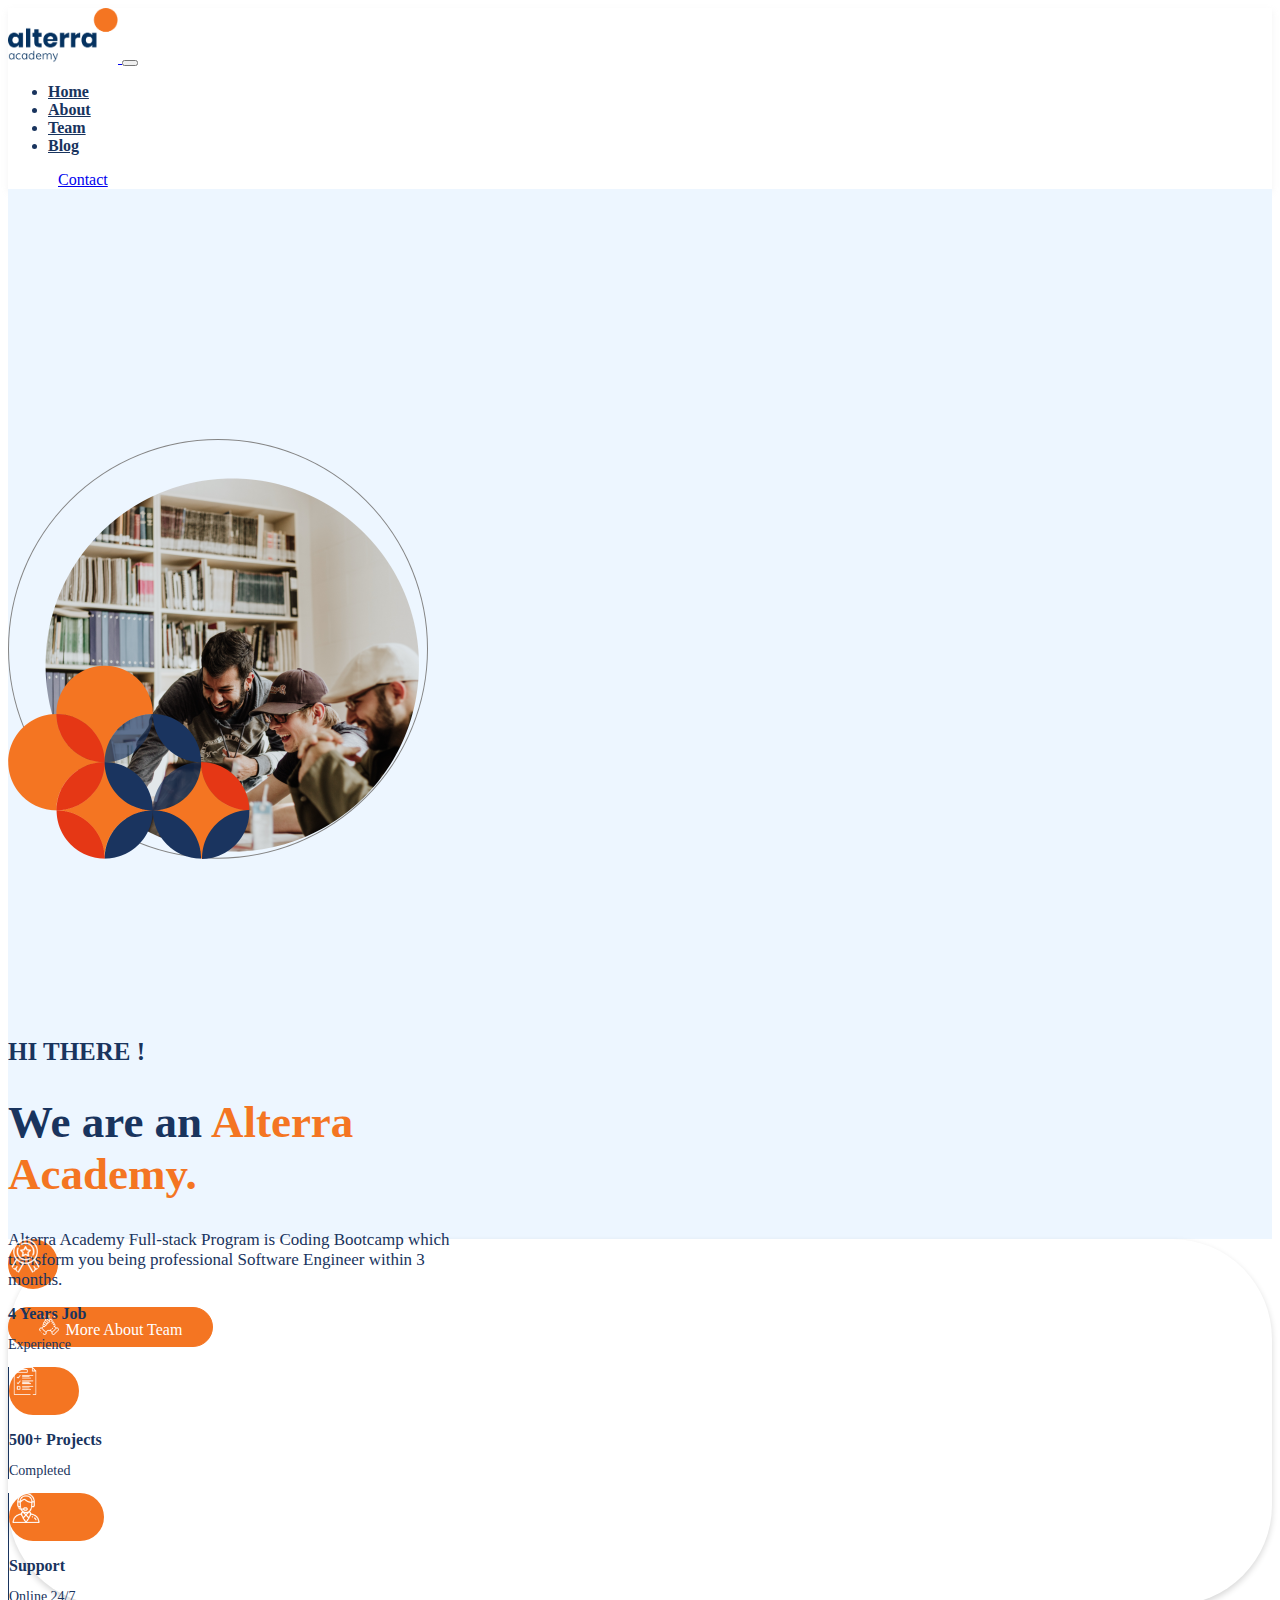
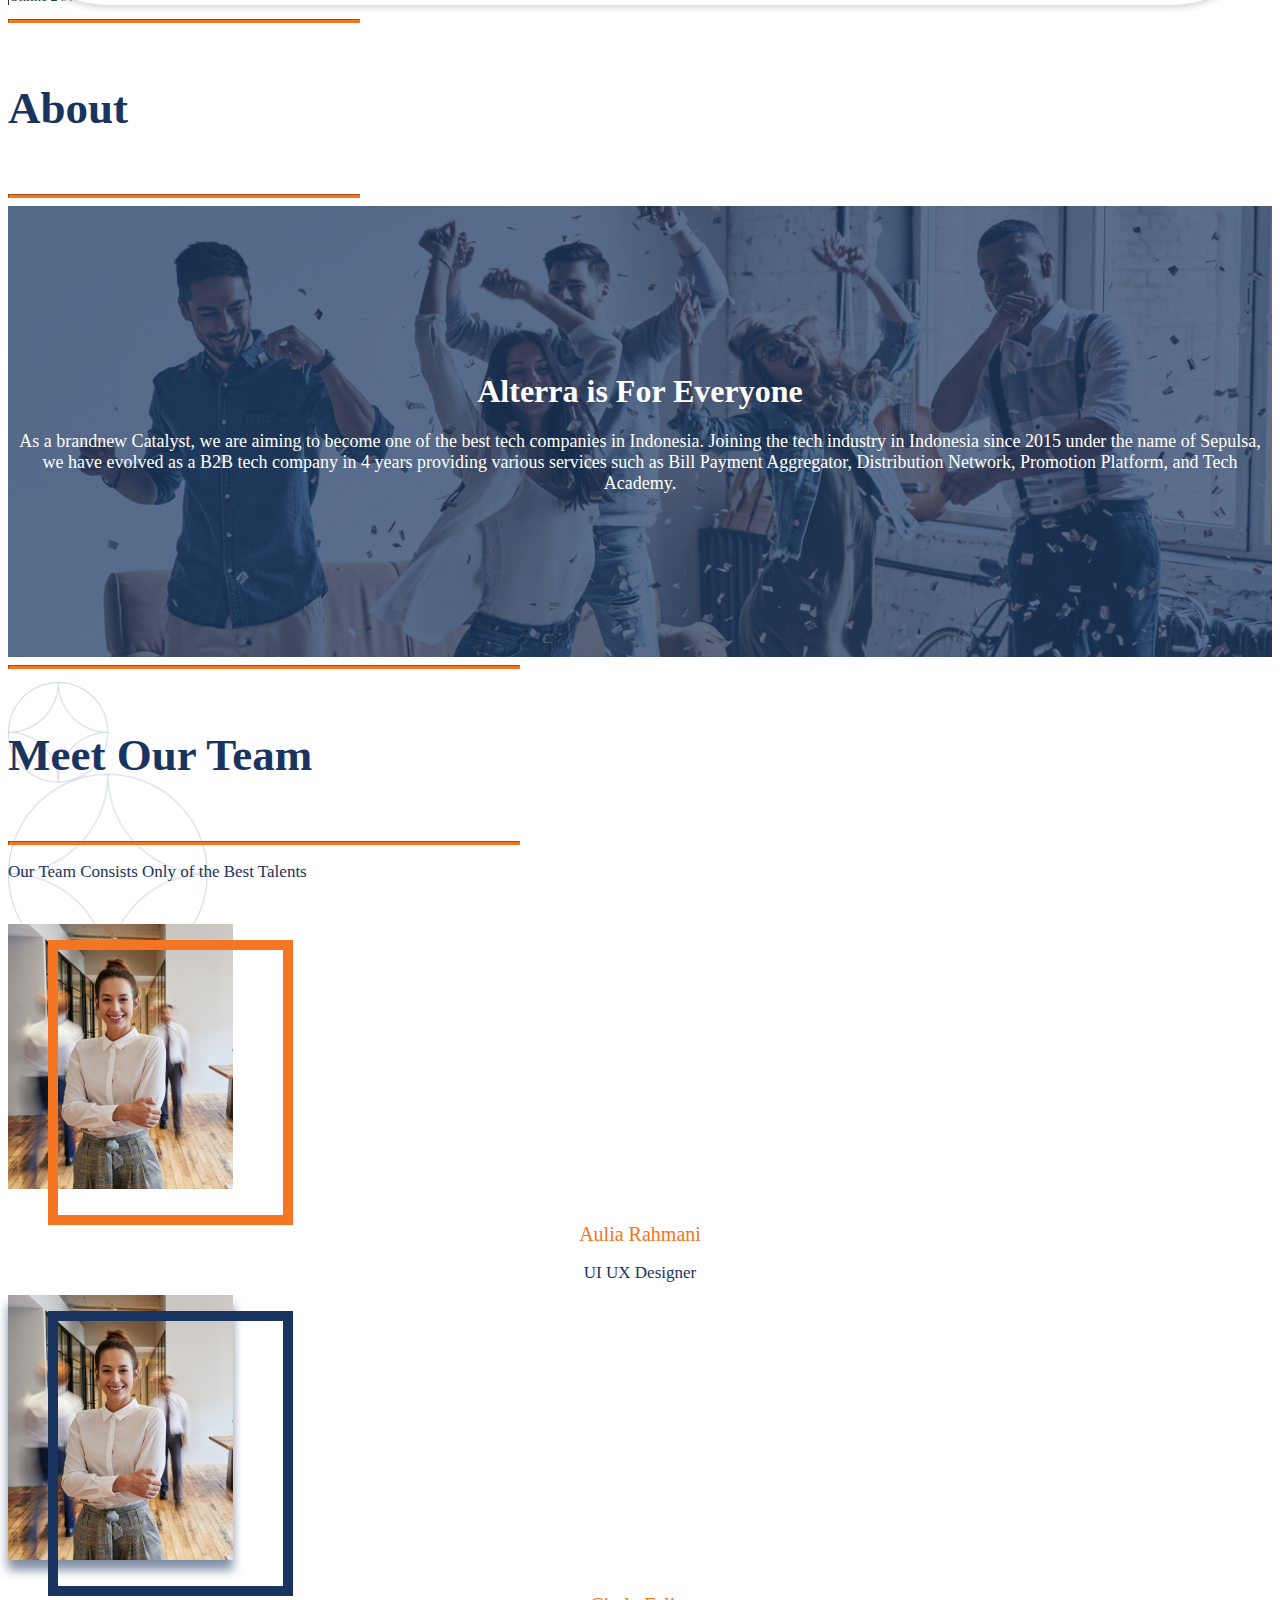
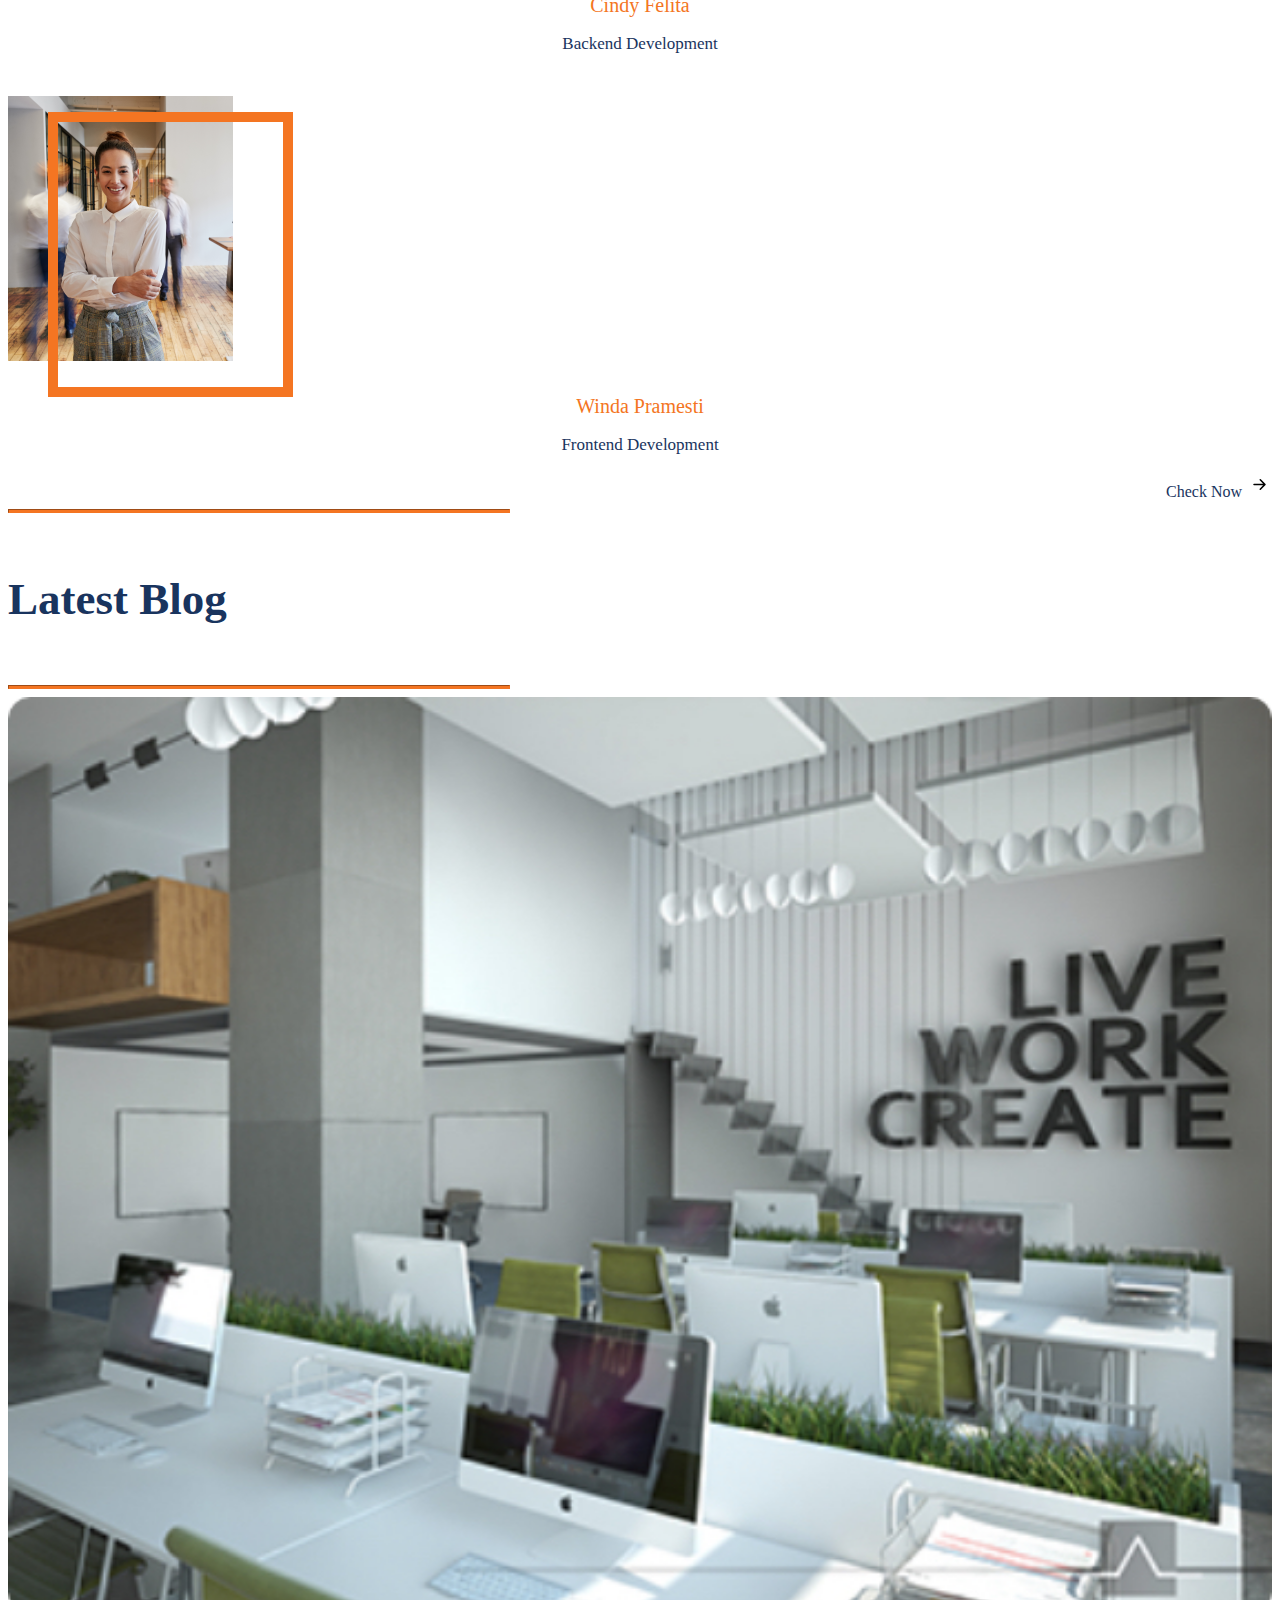
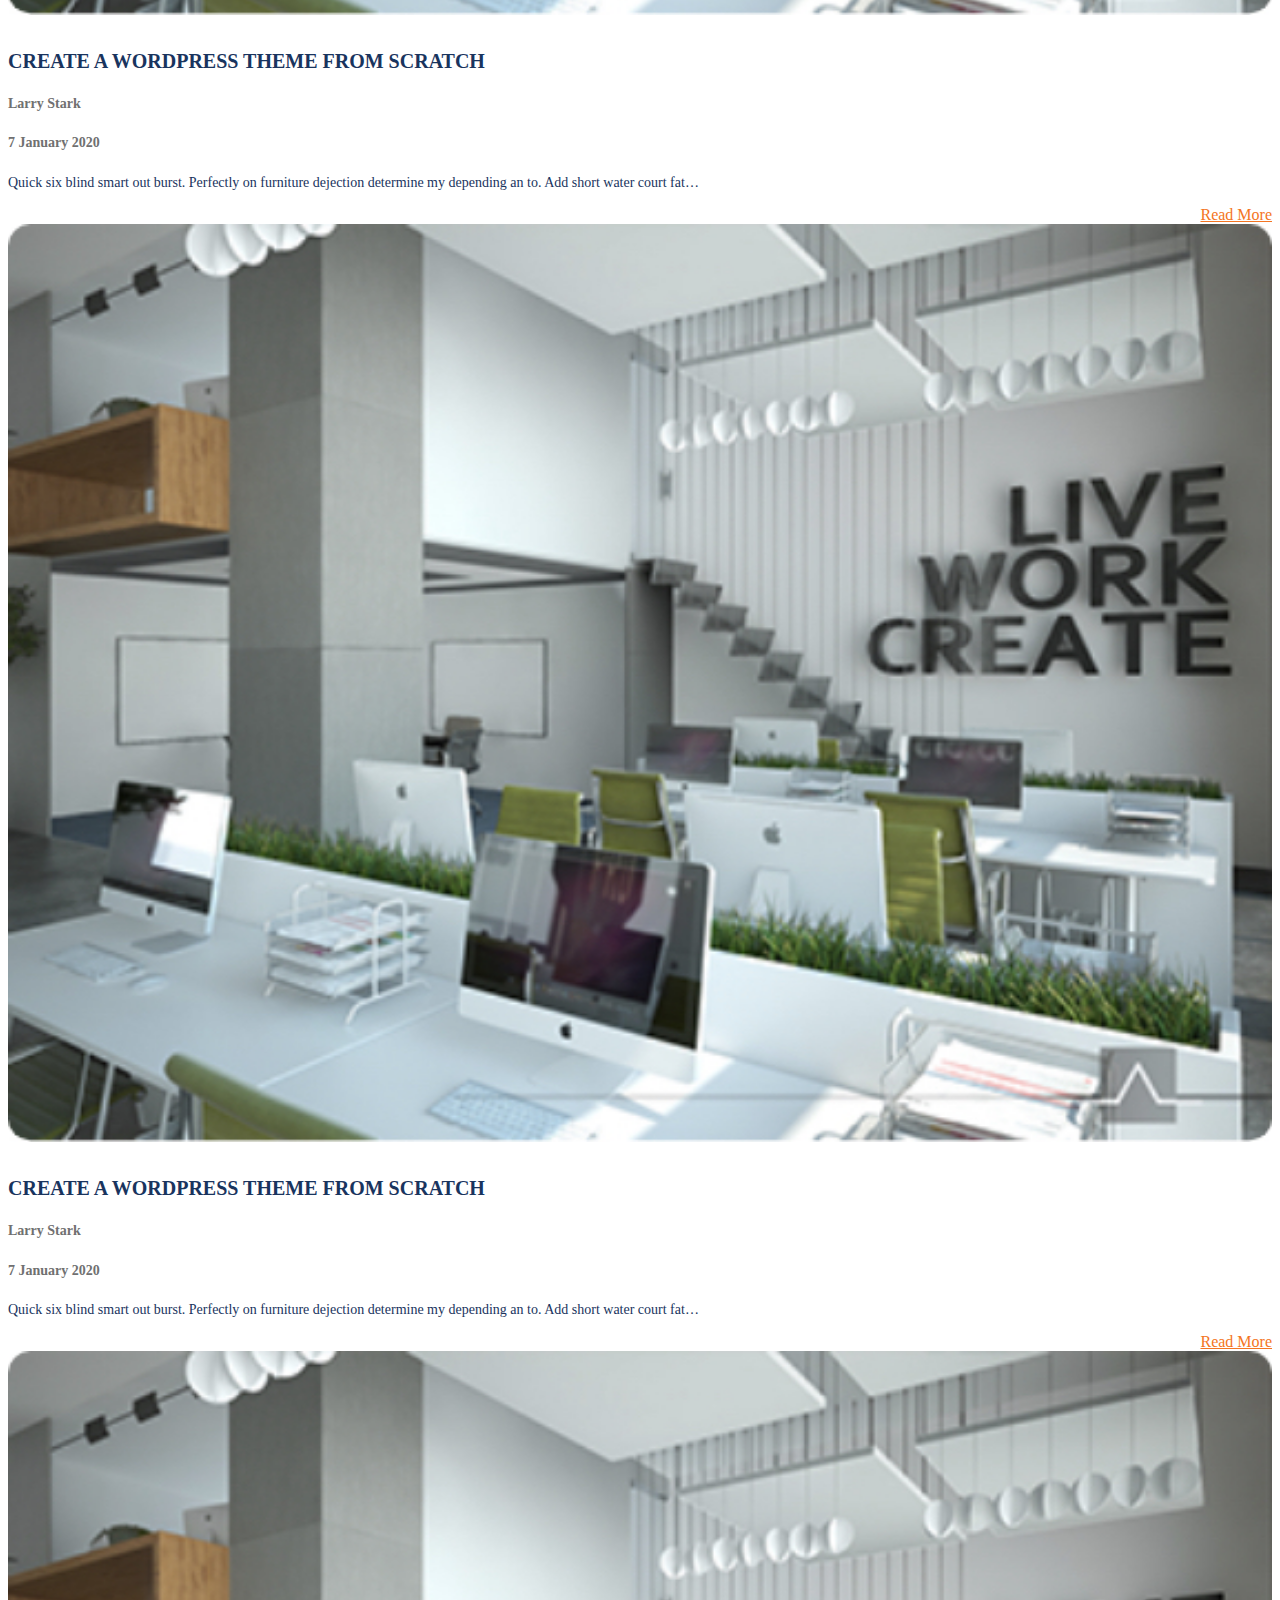
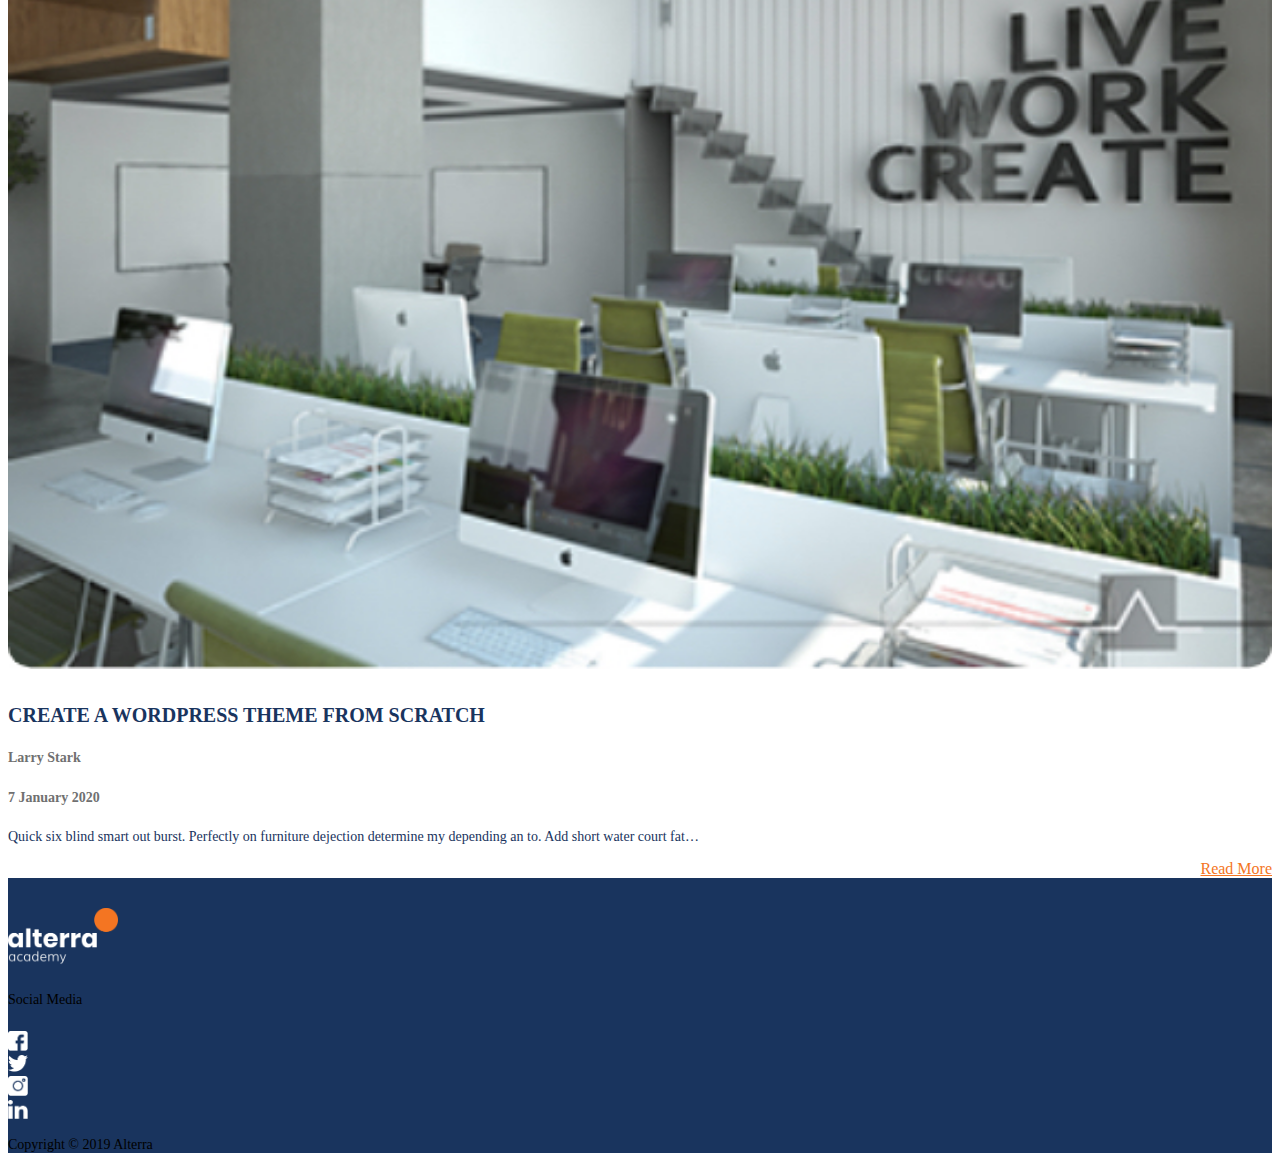
<file: index.html>
<!DOCTYPE html>
<html lang="en">
<head>
    <meta charset="UTF-8">
    <meta http-equiv="X-UA-Compatible" content="IE=edge">
    <meta name="viewport" content="width=device-width, initial-scale=1.0">
    <link href="https://cdn.jsdelivr.net/npm/bootstrap@5.2.0/dist/css/bootstrap.min.css" rel="stylesheet" integrity="sha384-gH2yIJqKdNHPEq0n4Mqa/HGKIhSkIHeL5AyhkYV8i59U5AR6csBvApHHNl/vI1Bx" crossorigin="anonymous">
    </script>
    <link rel="stylesheet" href="style.css"/>
    <title>Home</title>
</head>
<body>
<script>
    alert("Selamat datang di Alterra.id !");
</script>
    <!-- Navbar -->
    <div>
        <nav class="navbar navbar-expand-lg bg-white fixed-top">
            <div class="container">
                <a class="navbar-brand" href="#">
                    <img src="ASSETS FINAL PROJECT HTML-CSS/logo-ALTA@2x.png" width="110"/>
                </a>
                <button class="navbar-toggler" type="button" data-bs-toggle="collapse" data-bs-target="#navbarText" aria-controls="navbarText" aria-expanded="false" aria-label="Toggle navigation">
                    <span class="navbar-toggler-icon"></span>
                </button>
                <div class="collapse navbar-collapse text-left" id="navbarText">
                    <ul class="navbar-nav ms-auto mb-2 mb-lg-0">
                        <li class="nav-item">
                            <a class="nav-link bartext" href="index.html">Home</a>
                        </li>
                        <li class="nav-item">
                            <a class="nav-link bartext" href="about.html">About</a>
                        </li>
                        <li class="nav-item">
                            <a class="nav-link bartext" href="team.html">Team</a>
                        </li>
                        <li class="nav-item">
                            <a class="nav-link bartext" href="blog.html">Blog</a>
                        </li>
                    </ul>
                    <form class="contact-button d-grid">
                        <a class="btn btn-outline-warning rounded-pill" href="contact.html" role="button">Contact</a>
                    </form>
                    <span class="navbar-text"></span>
                </div>
            </div>
        </nav>
    </div>
    
    <!-- Jumbotron -->
    <div class="container-fluid jumbotron">
        <div class="row rounded-3 box-jumbotron">
            <div class="col-lg-6 col-md-6 d-flex justify-content-end img-jt">
                <img src="ASSETS FINAL PROJECT HTML-CSS/Group 16136@2x@2x.png" class="group d-none d-sm-block">
            </div>
            <div class="col-lg-6 col-md-6 col-12 justify-content-start text-jt">
                <h3 class="h3">HI THERE !</h3>
                <h1 class="display-5 fw-bold h1">We are an <span class="alter">Alterra Academy.</span></h1>
                <p class="col text-p">Alterra Academy Full-stack Program is Coding Bootcamp which transform you being professional Software Engineer within 3 months.</p>
                <div class="col-auto">
                    <button type="submit" class="btn1 btn-warning"><span><img src="ASSETS FINAL PROJECT HTML-CSS/sport-team.png"></span><a href="about.html">More About Team</a></button>
                </div>
            </div>
        </div>
    </div>

    <!-- Support -->
    <div class="container">
        <div class="container-fluid">
            <div class="row support">
                <div class="col-lg-4 col-md-4 col-4 d-flex justify-content-center">
                    <div class="row pt-3">
                        <div class="col-lg-5 d-flex justify-content-center">
                            <div class="reward d-flex justify-content-center pt-2">
                                <img src="ASSETS FINAL PROJECT HTML-CSS/reward.png">
                            </div>
                        </div>
                        <div class="col-lg-7 reward-p">
                            <p class="job"><b>4 Years Job</b></p>
                            <p>Experience</p>
                        </div>
                    </div>
                </div>
                <div class="col-lg-4 col-md-4 col-4 d-flex justify-content-center" style="border-left: 1px solid #19345E;">
                    <div class="row pt-3">
                        <div class="col-lg-4 d-flex justify-content-center">
                            <div class="project d-flex justify-content-center pt-2">
                                <img src="ASSETS FINAL PROJECT HTML-CSS/project.png">
                            </div>
                        </div>
                        <div class="col-lg-8 project-p">
                            <p class="projects"><b>500+ Projects</b></p>
                            <p>Completed</p>
                        </div>
                    </div>
                </div>
                <div class="col-lg-4 col-md-4 col-4 d-flex justify-content-center" style="border-left: 1px solid #19345E;">
                    <div class="row pt-3">
                        <dic class="col-lg-4 d-flex justify-content-center">
                            <div class="supp d-flex justify-content-center pt-2">
                                <img src="ASSETS FINAL PROJECT HTML-CSS/support.png">
                            </div>
                        </dic>
                        <div class="col-lg-8 supp-p">
                            <p class="suppo"><b>Support</b></p>
                            <p>Online 24/7</p>
                        </div>
                    </div>
                </div>
            </div>
        </div>
    </div>
    
    <!-- About -->
    <div class="container-fluid d-flex justify-content-center mt-5 mb-5" >
        <div class="row d-flex justify-content-center about-title">
            <div class="col-2 col-lg-2 d-flex justify-content-end align-items-center">
              <hr class="line"/>
            </div>
            <div class="col-8 d-flex justify-content-center align-items-center">
              <h4 class="about-title-text">About</h4> 
            </div>
            <div class="col-2 col-lg-2 d-flex justify-content-start align-items-center">
              <hr class="line"/>
            </div>
        </div>
    </div>
    <div class="about">
        <div class="text-center color-overlay">
            <div class="container-fluid w-50 about-text">
                <h1>Alterra is For Everyone</h1>
                <p class="d-none d-sm-block about-para">
                    As a brandnew Catalyst, we are aiming to become one of the best tech companies in Indonesia. Joining the tech industry in Indonesia since 2015 under the name of Sepulsa, we have evolved as a B2B tech company in 4 years providing various services such as Bill Payment Aggregator, Distribution Network, Promotion Platform, and Tech Academy.
                </p>
            </div>
        </div>
    </div>
    
    <!-- Teams -->
    <div class="ornament">
        <img src="ASSETS FINAL PROJECT HTML-CSS/ornament_batik.png">
    </div>
    <div class="container-fluid d-flex justify-content-center mt-5 mb-5">
        <div class="row d-flex justify-content-center team-title">
            <div class="col-2 col-lg-2 d-flex justify-content-end align-items-center">
                <hr class="line"/>
            </div>
            <div class="col-8 d-flex justify-content-center align-items-center">
                <h4 class="team-title-text text-center">Meet Our Team</h4> 
            </div>
            <div class="col-2 col-lg-2 d-flex justify-content-start align-items-center">
                <hr class="line"/>
            </div>
            <p class="d-flex justify-content-center team-p">Our Team Consists Only of the Best Talents</p>
        </div>
    </div>
    <div class="container">
        <div class="row">
            <div class="col-md-4 col-12">
                <div class="container">
                    <div class="col-md-12 at-team">
                        <div class="at-team_img d-flex justify-content-center">
                            <img src="ASSETS FINAL PROJECT HTML-CSS/shutterstock_796346011@2x.png">
                        </div>
                        <div class="at-team_p">
                            <p class="p1">Aulia Rahmani</p>
                            <p class="p2">UI UX Designer</p>
                        </div>
                    </div>
                </div>
            </div>
            <div class="col-md-4 col-12">
                <div class="container middle-team">
                    <div class="col-md-12 at-team">
                        <div class="at-team_img d-flex justify-content-center">
                            <img src="ASSETS FINAL PROJECT HTML-CSS/shutterstock_796346011@2x.png">
                        </div>
                        <div class="at-team_p">
                            <p class="p1">Cindy Felita</p>
                            <p class="p2">Backend Development</p>
                        </div>
                    </div>
                </div>
            </div>
            <div class="col-md-4 col-12">
                <div class="container">
                    <div class="col-md-12 at-team">
                        <div class="at-team_img d-flex justify-content-center">
                            <img src="ASSETS FINAL PROJECT HTML-CSS/shutterstock_796346011@2x.png">
                        </div>
                        <div class="at-team_p">
                            <p class="p1">Winda Pramesti</p>
                            <p class="p2">Frontend Development</p>
                        </div>
                    </div>
                </div>
            </div>
        </div>
        <div style="margin-top: 15px; text-align: right;">
            <a href="team.html" class="check-now">Check Now<img src="ASSETS FINAL PROJECT HTML-CSS/arrow-right-short.svg"> </a>
        </div>
    </div>
    
    <!-- blogs -->
    <div class="container-fluid d-flex justify-content-center mt-5 mb-5">
        <div class="row d-flex justify-content-center blog-title">
            <div class="col-2 col-lg-2 d-flex justify-content-end align-items-center">
                <hr class="line"/>
            </div>
            <div class="col-8 d-flex justify-content-center align-items-center">
                <h4 class="blog-title-text">Latest Blog</h4> 
            </div>
            <div class="col-2 col-lg-2 d-flex justify-content-start align-items-center">
                <hr class="line"/>
            </div>
        </div>
    </div>
    <div class="container">
        <div class="row">
            <div class="col-md-4 col-12 d-flex justify-content-center pb-5">
                <div class="container d-grid">
                    <div>
                        <img src="ASSETS FINAL PROJECT HTML-CSS/img_article.jpg" width="100%" class="img-blog"/>
                    </div>
                    <div class="blog-content-t">
                        <h3>CREATE A WORDPRESS THEME FROM SCRATCH</h3>
                    </div>
                    <div class="row ">
                        <div class="col-6 d-flex justify-content-start ">
                            <h5 class="blog-content-d">Larry Stark</h5>
                        </div>
                        <div class="col-6 d-flex justify-content-end " >
                            <h5 class="blog-content-d">7 January 2020</h5>
                        </div>
                    </div>
                    <div style="color: #19345E; margin-top: 15px;">
                        <p style="font-size: 14px;">
                            Quick six blind smart out burst. Perfectly on furniture dejection determine my depending an to. Add short water court fat…
                        </p>
                    </div>
                    <div style="margin-top: 15px; text-align: right;">
                        <a href="blog.html" class="read-more">Read More</a>
                    </div>
                </div>
            </div>

            <div class="col-md-4 col-12 d-flex justify-content-center pb-5">
                <div class="container  d-grid">
                    <div>
                        <img src="ASSETS FINAL PROJECT HTML-CSS/img_article.jpg" width="100%" class="img-blog" />
                    </div>
                    <div class="blog-content-t">
                        <h3>CREATE A WORDPRESS THEME FROM SCRATCH</h3>
                    </div>
                    <div class="row ">
                        <div class="col-6 d-flex justify-content-start ">
                            <h5 class="blog-content-d">Larry Stark</h5>
                        </div>
                        <div class="col-6 d-flex justify-content-end ">
                            <h5 class="blog-content-d">7 January 2020</h5>
                        </div>
                    </div>
                    <div style="color: #19345E; margin-top: 15px;">
                        <p style="font-size: 14px;">
                            Quick six blind smart out burst. Perfectly on furniture dejection determine my depending an to. Add short water court fat…
                        </p>
                    </div>
                    <div style="margin-top: 15px; text-align: right;">
                        <a href="blog.html" class="read-more">Read More</a>
                    </div>
                </div>
            </div>

            <div class="col-md-4 col-12 d-flex justify-content-center pb-5">
                <div class="container  d-grid">
                    <div>
                        <img src="ASSETS FINAL PROJECT HTML-CSS/img_article.jpg" width="100%" class="img-blog" />
                    </div>
                    <div class="blog-content-t">
                        <h3>CREATE A WORDPRESS THEME FROM SCRATCH</h3>
                    </div>
                    <div class="row ">
                        <div class="col-6 d-flex justify-content-start ">
                            <h5 class="blog-content-d">Larry Stark</h5>
                        </div>
                        <div class="col-6 d-flex justify-content-end ">
                            <h5 class="blog-content-d">7 January 2020</h5>
                        </div>
                    </div>
                    <div style=" margin-top: 15px;">
                        <p style="font-size: 14px; color: #19345E;">
                            Quick six blind smart out burst. Perfectly on furniture dejection determine my depending an to. Add short water court fat…
                        </p>
                    </div>
                    <div style="margin-top: 15px; text-align: right;">
                        <a href="blog.html" class="read-more">Read More</a>
                    </div>
                </div>
            </div>

        </div>
    </div>
    
    <!-- footer -->
    <div class="footer text-light pb-4 mt-5">
        <div class="container text-md-left">
            <div class="row text-md-left">

                <div class="col-6 col-md-4 col-lg-4 col-xl-4 mx-auto mt-3">
                    <img src="ASSETS FINAL PROJECT HTML-CSS/logo-ALTA-v2@2x.png" width="110"/>
                </div>

                <div class="col-6 col-md-4 col-lg-4 col-xl-4 mx-auto mt-3">
                    <div class="row justify-content-center text-center">
                        <div class="col-12">
                            <h5 class="socmed">Social Media</h5>
                        </div>
                    </div>
                    <div class="row justify-content-center">
                        <div class="col-md-7 col-7">
                            <div class="row">
                                <div class="col-lg-3 col-md-3 col-3 text-center">
                                    <img src="ASSETS FINAL PROJECT HTML-CSS/ic_fb.png" class="logo-socmed "/>
                                </div>
                                <div class="col-lg-3 col-md-3 col-3">
                                    <img src="ASSETS FINAL PROJECT HTML-CSS/ic_twitter.png" class="logo-socmed" />
                                </div>
                                <div class="col-lg-3 col-md-3 col-3">
                                    <img src="ASSETS FINAL PROJECT HTML-CSS/ic_ig.png" class="logo-socmed" />
                                </div>
                                <div class="col-lg-3 col-md-3 col-3">
                                    <img src="ASSETS FINAL PROJECT HTML-CSS/ic_linkedin.png" class="logo-socmed" />
                                </div>
                            </div>
                        </div>
                    </div>
                </div>

                <div class="col-md-4 col-lg-4 col-xl-4 mx-auto text-center">
                    <p class="position-relative align-middle pt-4 copyright">
                        Copyright &copy; 2019 Alterra
                    </p>
                </div>

            </div>
        </div>
    </div>
</body>
</html>
</file>
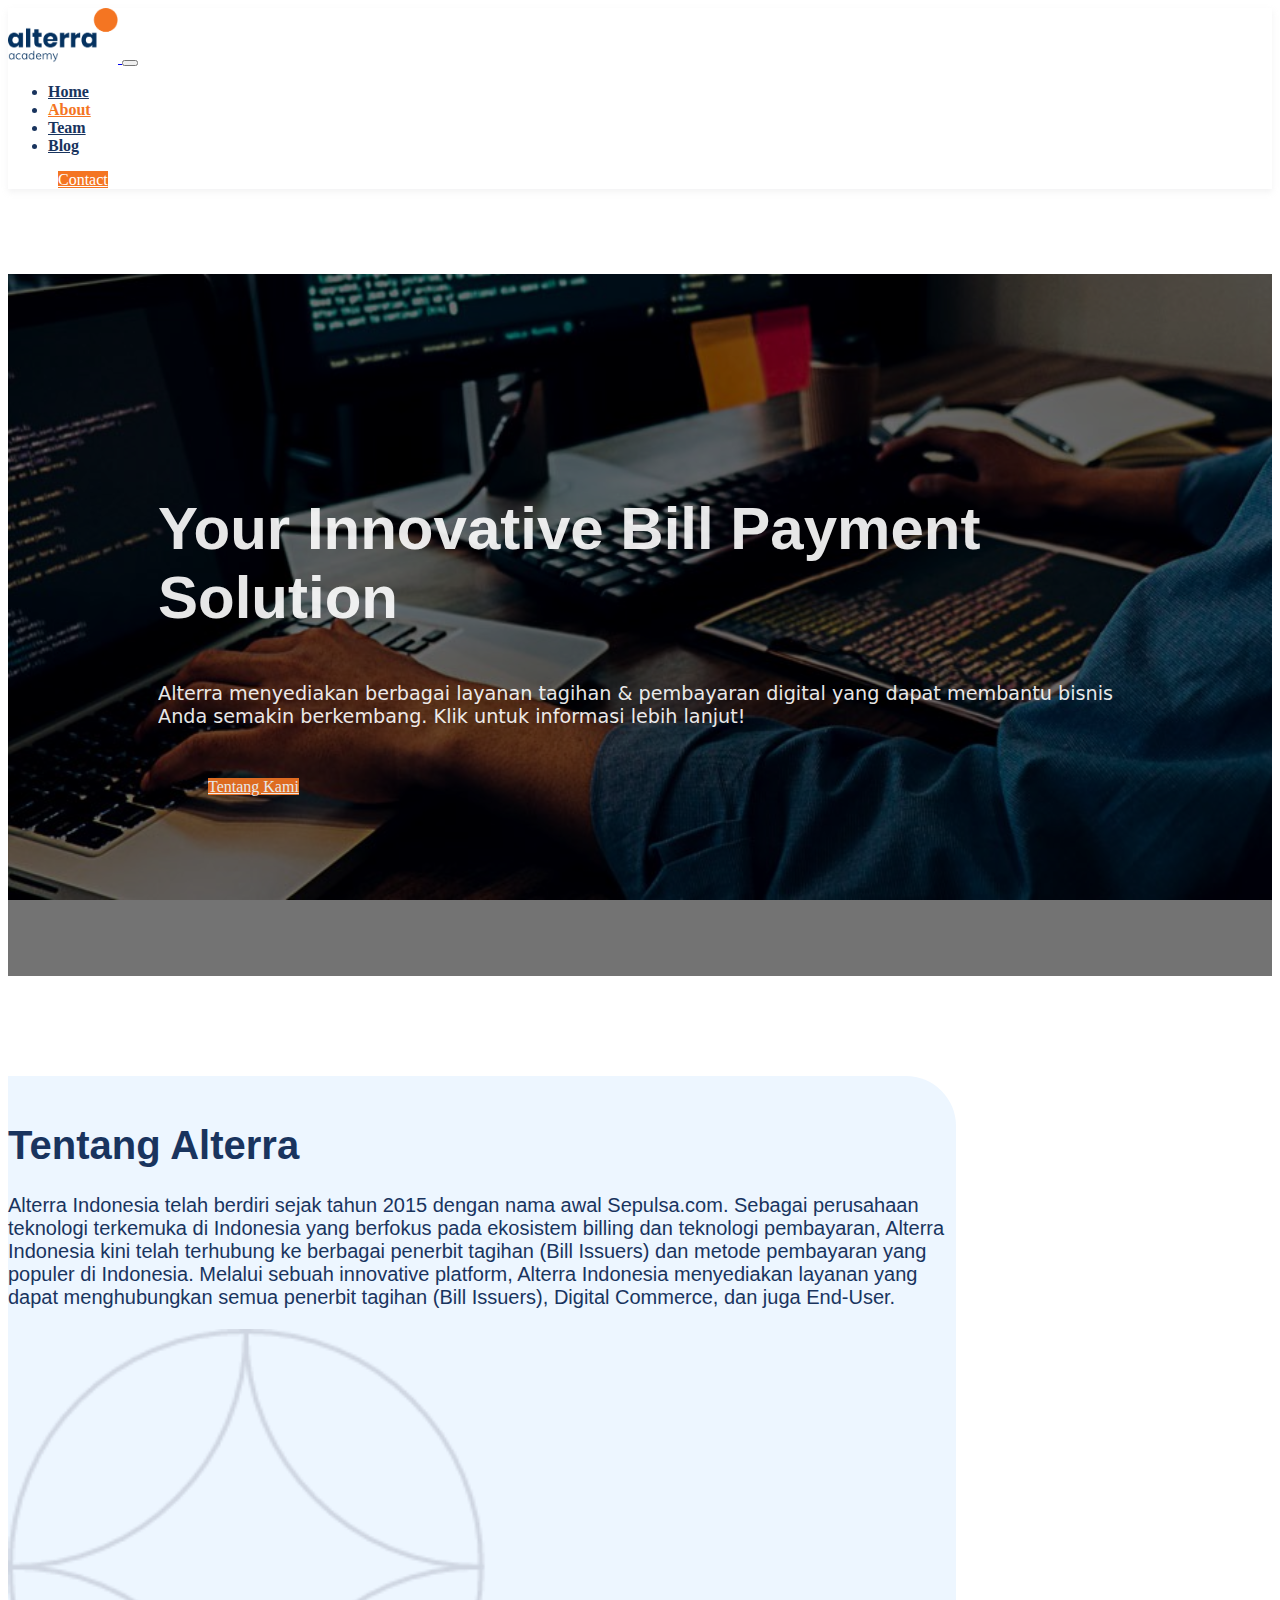
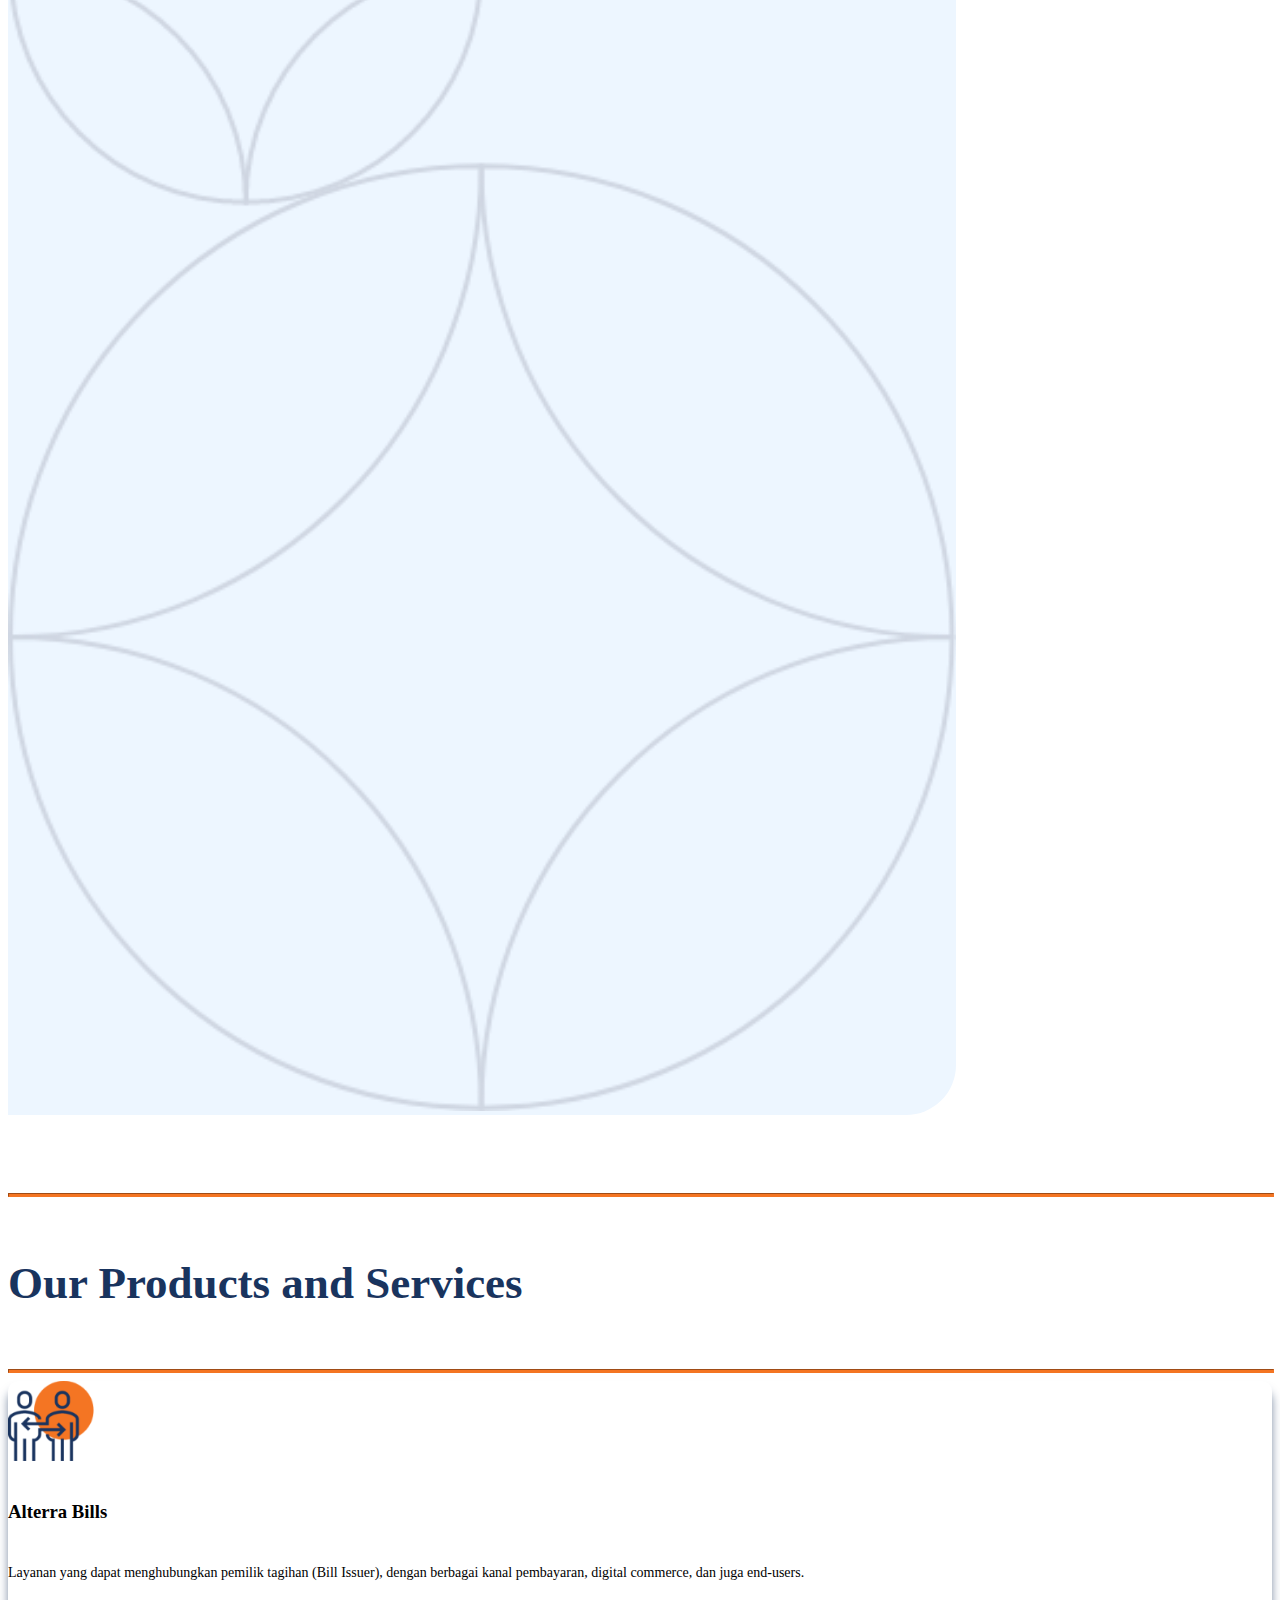
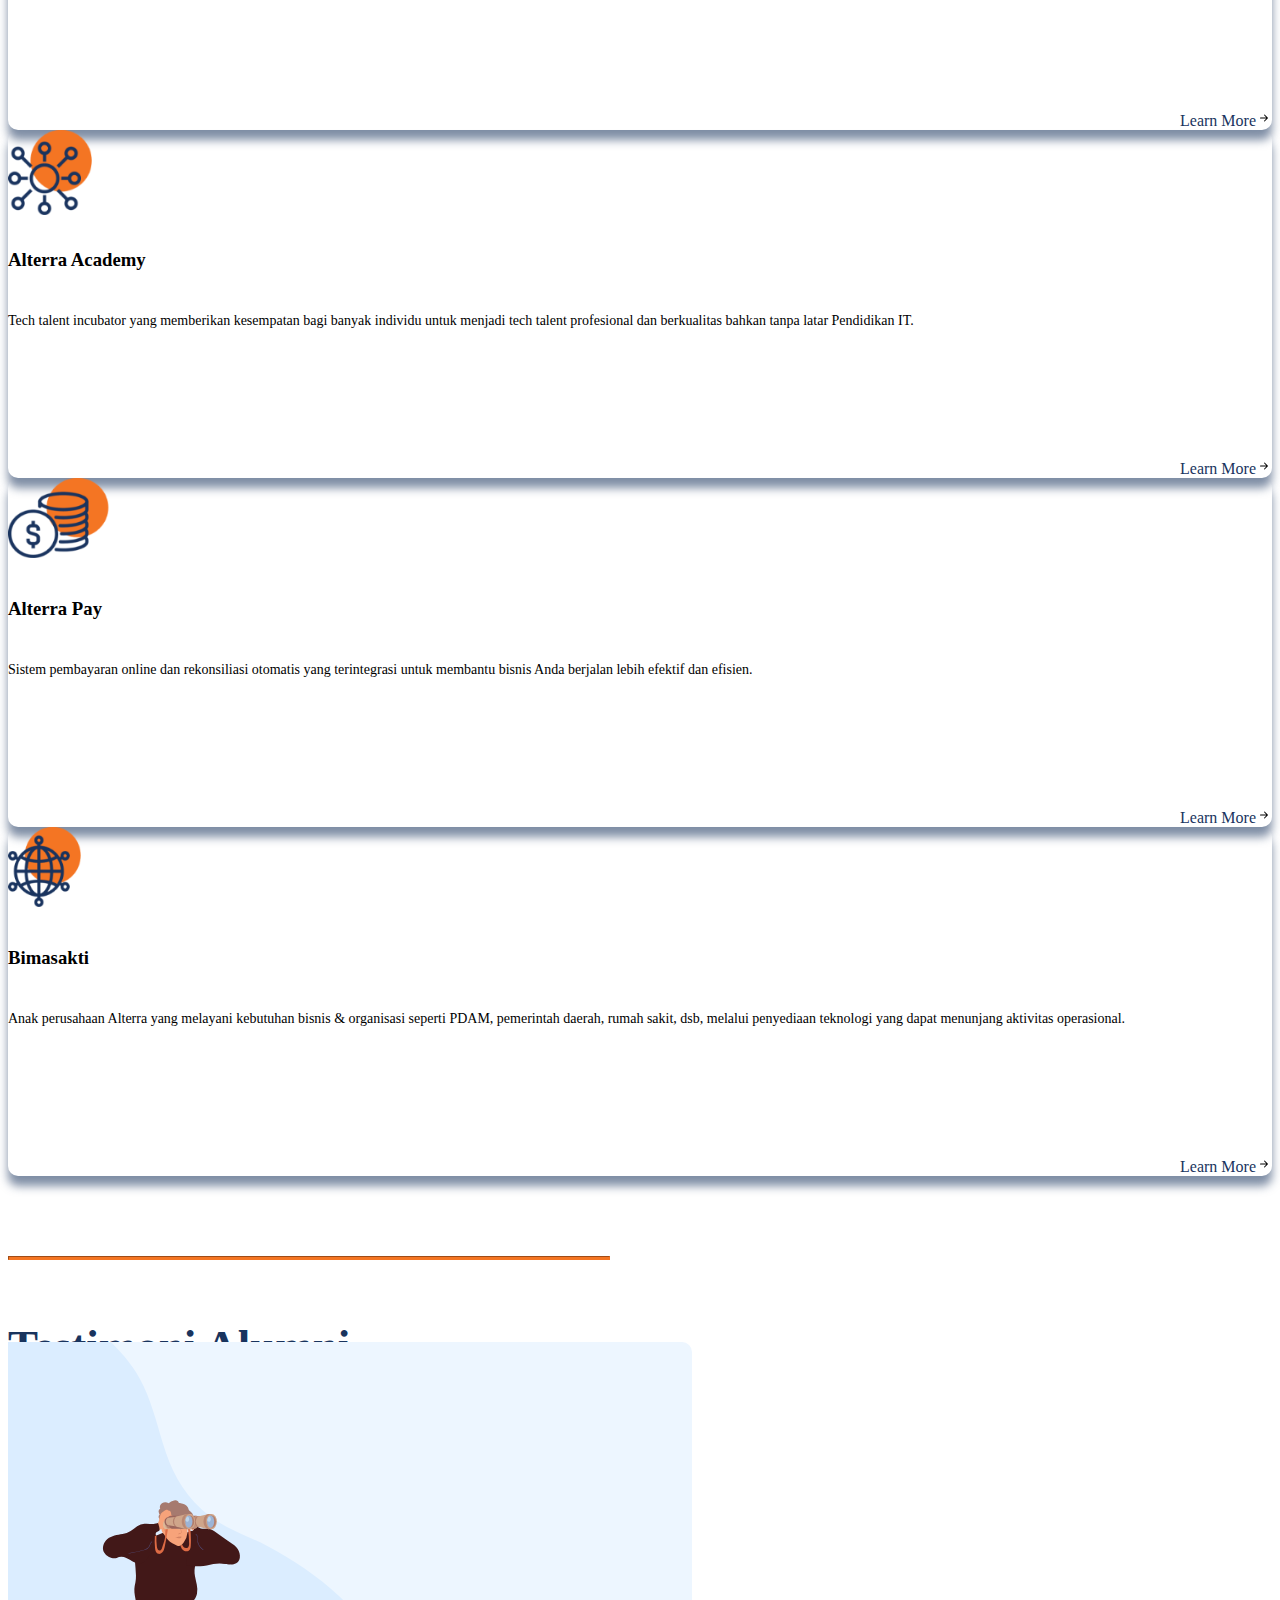
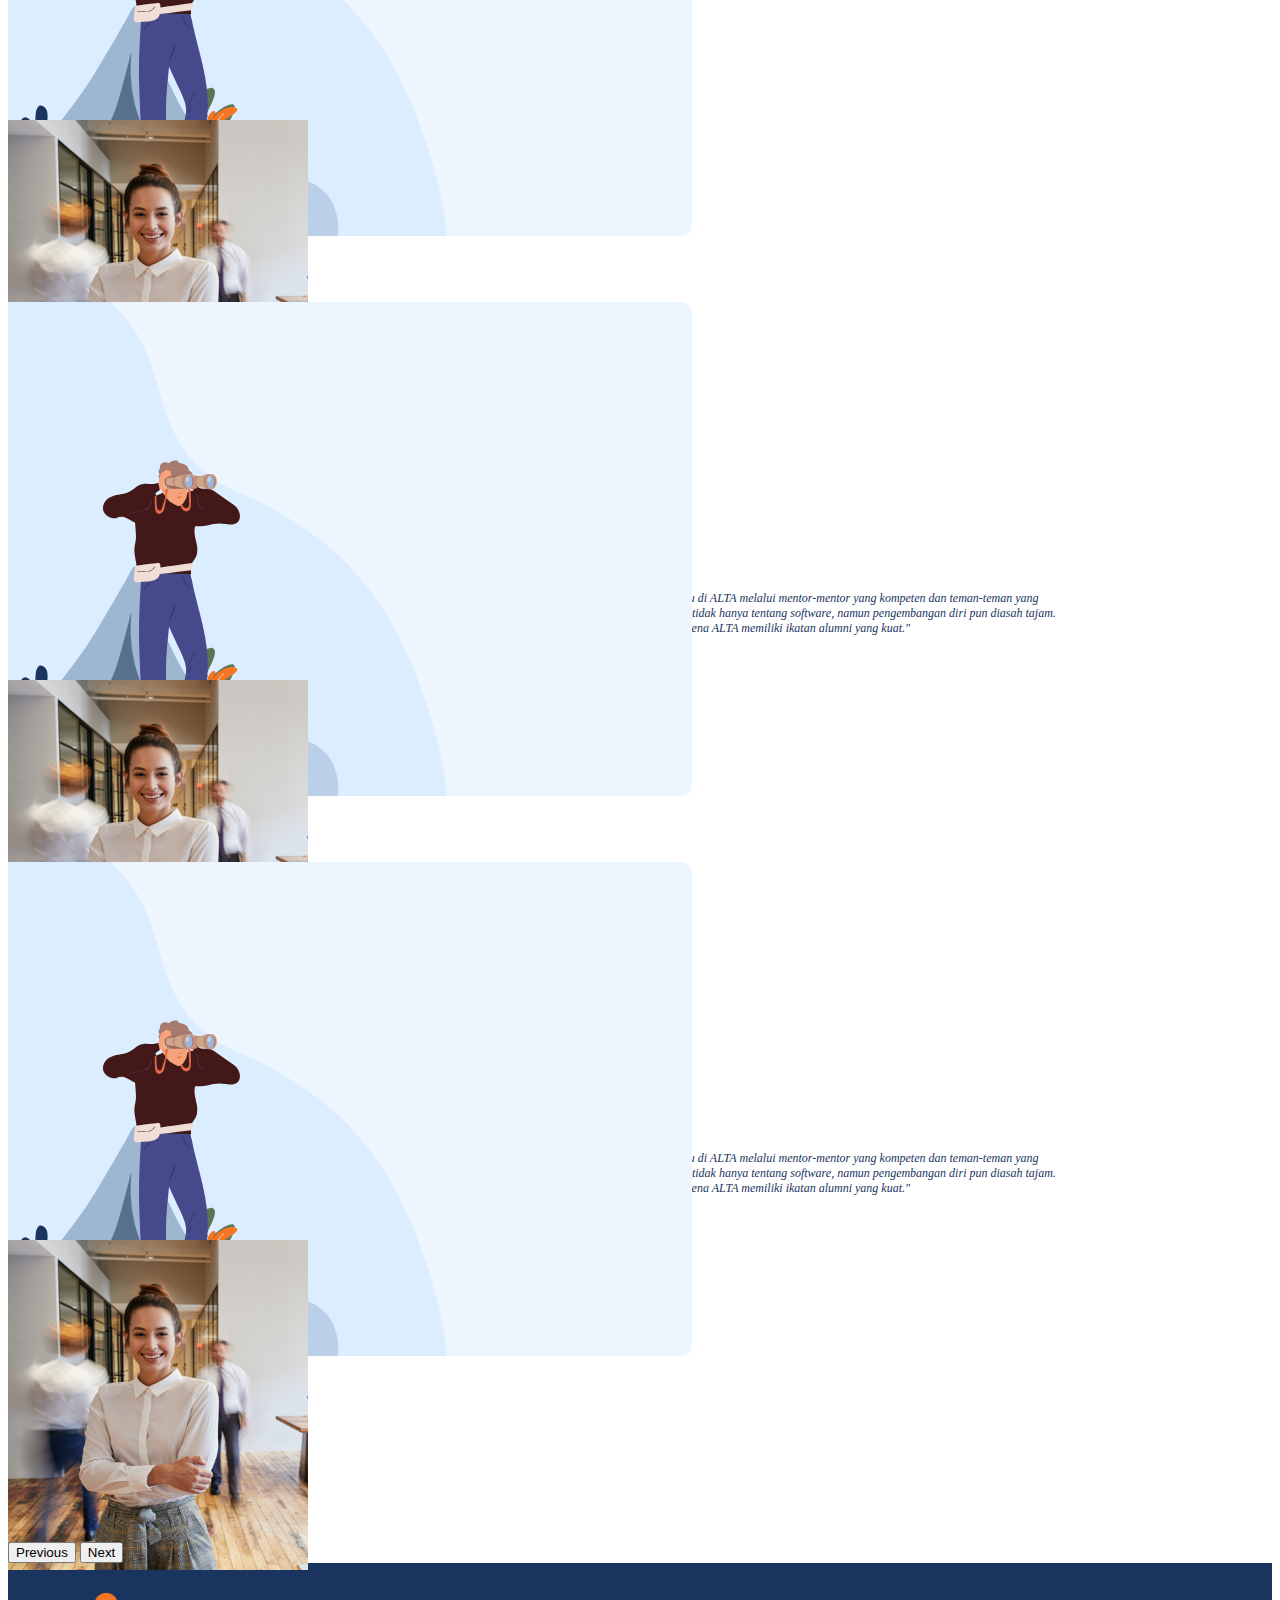
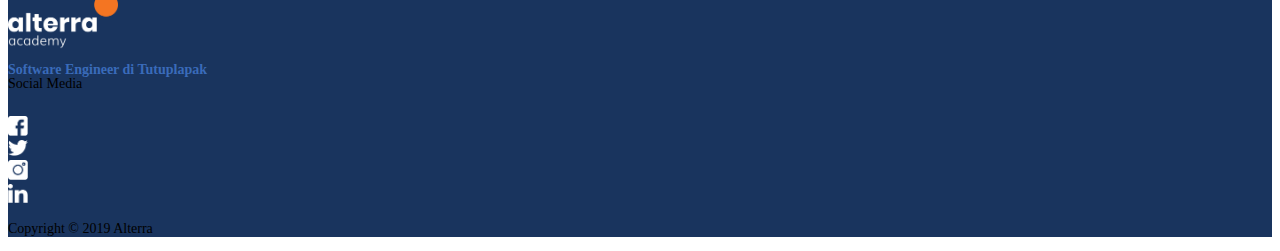
<file: about.html>
<!DOCTYPE html>
<html lang="en">
<head>
    <meta charset="UTF-8">
    <meta http-equiv="X-UA-Compatible" content="IE=edge">
    <meta name="viewport" content="width=device-width, initial-scale=1.0">
    <link href="https://cdn.jsdelivr.net/npm/bootstrap@5.2.0/dist/css/bootstrap.min.css" rel="stylesheet" integrity="sha384-gH2yIJqKdNHPEq0n4Mqa/HGKIhSkIHeL5AyhkYV8i59U5AR6csBvApHHNl/vI1Bx" crossorigin="anonymous">
    <script src="https://cdn.jsdelivr.net/npm/bootstrap@5.2.0/dist/js/bootstrap.bundle.min.js" integrity="sha384-A3rJD856KowSb7dwlZdYEkO39Gagi7vIsF0jrRAoQmDKKtQBHUuLZ9AsSv4jD4Xa" crossorigin="anonymous"></script>
    <link rel="stylesheet" href="about.css" />
    <title>About</title>
</head>
<body>
    
<!-- Navbar -->
<div>
    <nav class="navbar navbar-expand-lg bg-white fixed-top">
        <div class="container">
          <a class="navbar-brand" href="#">
            <img src="ASSETS FINAL PROJECT HTML-CSS/logo-ALTA@2x.png" width="110"/>
            </a>
          <button class="navbar-toggler" type="button" data-bs-toggle="collapse" data-bs-target="#navbarText" aria-controls="navbarText" aria-expanded="false" aria-label="Toggle navigation">
            <span class="navbar-toggler-icon"></span>
          </button>
          <div class="collapse navbar-collapse text-left" id="navbarText">
            <ul class="navbar-nav ms-auto mb-2 mb-lg-0">
              <li class="nav-item">
                <a class="nav-link bartext" href="index.html">Home</a>
              </li>
              <li class="nav-item">
                <a class="nav-link bartext" style="color: #F47522;" href="about.html">About</a>
              </li>
              <li class="nav-item">
                <a class="nav-link bartext" href="team.html">Team</a>
              </li>
              <li class="nav-item">
                <a class="nav-link bartext" href="blog.html">Blog</a>
              </li>
            </ul>
            <form class="d-grid">
                <a class="btn btn-outline-warning rounded-pill contact-button" href="contact.html" role="button">Contact</a>
            </form>
            <span class="navbar-text">
              
            </span>
          </div>
        </div>
    </nav>
</div>

<!-- Jumbotron -->
<div class="jumbotron">
    <div class="color-overlay">
        <div class="container jt-text text-center">
            <h1 class="pb-5">
                Your Innovative Bill Payment Solution
            </h1>
            <p>
                Alterra menyediakan berbagai layanan tagihan & pembayaran digital yang dapat membantu bisnis Anda semakin berkembang. Klik untuk informasi lebih lanjut! 
            </p>
            <a class="btn btn-outline-warning rounded-pill contact-button" href="#about" role="button">Tentang Kami</a>
        </div>
    </div>
</div>

<!-- Tentang Alterra -->
<div class="container-fluid" id="about">
    <div class="container row about-box">
        <div class="col-9 text-left text-about">
            <h1>Tentang Alterra</h1>
            <p>
                Alterra Indonesia telah berdiri sejak tahun 2015 dengan nama awal Sepulsa.com. Sebagai perusahaan teknologi terkemuka di Indonesia yang berfokus pada ekosistem billing dan teknologi pembayaran, Alterra Indonesia kini telah terhubung ke berbagai penerbit tagihan (Bill Issuers) dan metode pembayaran yang populer di Indonesia. Melalui sebuah innovative platform, Alterra Indonesia menyediakan layanan yang dapat menghubungkan semua penerbit tagihan (Bill Issuers), Digital Commerce, dan juga End-User.
            </p>
        </div>
        <div class="col-3">
            <img src="ASSETS FINAL PROJECT HTML-CSS/ornament_batik.png" style="width: 100%"/>
        </div>
    </div>
</div>

<div class="kotak"></div>

<!-- Our Product -->
<div class="container d-grid">
    <div class="container-fluid d-flex justify-content-center mt-5 mb-5">
        <div class="row d-flex justify-content-center product">
            <div class="col-2 col-lg-2 d-flex justify-content-end align-items-center">
              <hr class="line"/>
            </div>
            <div class="col-4 col-lg-8 d-flex justify-content-center align-items-center">
              <h4 class="team-title-text">Our Products and Services</h4> 
            </div>
            <div class="col-2 col-lg-2 d-flex justify-content-start align-items-center">
              <hr class="line"/>
            </div>
        </div>
    </div>
</div>
<div class="container">
    <div class="row">
        <div class="col-lg-3 col-md-3 col-12 d-flex justify-content-center pb-5">
            <div class="container d-grid border">
                <div class="d-flex justify-content-center mt-2 pro">
                    <img src="ASSETS FINAL PROJECT HTML-CSS/icon1@2x.png" class="img-blog"/>
                </div>
                <div class="blog-content-t">
                    <h3>Alterra Bills</h3>
                </div>
                <div class="layanan">
                    <p style="font-size: 14px;">
                        Layanan yang dapat menghubungkan pemilik tagihan (Bill Issuer), dengan berbagai kanal pembayaran, digital commerce, dan juga end-users.
                    </p>
                </div>
                <div style="margin-top: 15px; text-align: right;">
                    <a href="#" class="check-now">Learn More<img src="ASSETS FINAL PROJECT HTML-CSS/arrow-right-short.svg"> </a>
                </div>
            </div>
        </div>

        <div class="col-lg-3 col-md-3 col-12 d-flex justify-content-center pb-5">
            <div class="container d-grid border">
                <div class="d-flex justify-content-center mt-2 pro">
                    <img src="ASSETS FINAL PROJECT HTML-CSS/icon2@2x.png" class="img-blog2"/>
                </div>
                <div class="blog-content-t">
                    <h3>Alterra Academy</h3>
                </div>
                <div class="layanan">
                    <p style="font-size: 14px;">
                        Tech talent incubator yang memberikan kesempatan bagi banyak individu untuk menjadi tech talent profesional dan berkualitas bahkan tanpa latar Pendidikan IT.
                    </p>
                </div>
                <div style="margin-top: 15px; text-align: right;">
                    <a href="#" class="check-now">Learn More<img src="ASSETS FINAL PROJECT HTML-CSS/arrow-right-short.svg"> </a>
                </div>
            </div>
        </div>

        <div class="col-lg-3 col-md-3 col-12 d-flex justify-content-center pb-5">
            <div class="container d-grid border">
                <div class="d-flex justify-content-center mt-2 pro">
                    <img src="ASSETS FINAL PROJECT HTML-CSS/icon3@2x.png" class="img-blog3"/>
                </div>
                <div class="blog-content-t">
                    <h3>Alterra Pay</h3>
                </div>
                <div class="layanan">
                    <p style="font-size: 14px;">
                        Sistem pembayaran online dan rekonsiliasi otomatis yang terintegrasi untuk membantu bisnis Anda berjalan lebih efektif dan efisien.
                    </p>
                </div>
                <div style="margin-top: 15px; text-align: right;">
                    <a href="#" class="check-now">Learn More<img src="ASSETS FINAL PROJECT HTML-CSS/arrow-right-short.svg"> </a>
                </div>
            </div>
        </div>

        <div class="col-lg-3 col-md-3 col-12 d-flex justify-content-center pb-5">
            <div class="container d-grid border">
                <div class="d-flex justify-content-center mt-2 pro">
                    <img src="ASSETS FINAL PROJECT HTML-CSS/icon4@2x.png" class="img-blog4"/>
                </div>
                <div class="blog-content-t">
                    <h3>Bimasakti</h3>
                </div>
                <div class="layanan">
                    <p style="font-size: 14px;">
                        Anak perusahaan Alterra yang melayani kebutuhan bisnis & organisasi seperti PDAM, pemerintah daerah, rumah sakit, dsb, melalui penyediaan teknologi yang dapat menunjang aktivitas operasional.
                    </p>
                </div>
                <div style="margin-top: 15px; text-align: right;">
                    <a href="#" class="check-now">Learn More<img src="ASSETS FINAL PROJECT HTML-CSS/arrow-right-short.svg"> </a>
                </div>
            </div>
        </div>

    </div>
</div>

<!-- Testimoni Alumni -->
<div class="container-fluid d-flex justify-content-center mt-5">
        <div class="row d-flex justify-content-center alumni-title">
            <div class="col-2 col-lg-2 d-flex justify-content-end align-items-center">
              <hr class="line"/>
            </div>
            <div class="col-8 col-lg-8 d-flex justify-content-center align-items-center">
              <h4 class="team-title-text">Testimoni Alumni</h4> 
            </div>
            <div class="col-2 col-lg-2 d-flex justify-content-start align-items-center">
              <hr class="line"/>
            </div>
        </div>
    </div>
<div id="carouselExampleCaptions" class="carousel slide" data-bs-ride="false">
    <div class="carousel-indicators">
        <button type="button" data-bs-target="#carouselExampleCaptions" data-bs-slide-to="0" class="active" aria-current="true" aria-label="Slide 1"></button>
        <button type="button" data-bs-target="#carouselExampleCaptions" data-bs-slide-to="1" aria-label="Slide 2"></button>
        <button type="button" data-bs-target="#carouselExampleCaptions" data-bs-slide-to="2" aria-label="Slide 3"></button>
    </div>
    <div class="carousel-inner">
        <div class="carousel-item">
            <img src="ASSETS FINAL PROJECT HTML-CSS/img_bg_slide.svg" class="d-block w-100">
            <div class="carousel-caption d-none d-md-block">
                <img src="ASSETS FINAL PROJECT HTML-CSS/shutterstock_796346011@2x.png">
                <h5>Maudy Ayugak</h5>
                <h6>Software Engineer di Tokobapak</h6>
                <p><i>"Saya yang awalnya buta dengan dunia software engineering, mendapatkan banyak sekali ilmu di ALTA melalui mentor-mentor yang kompeten dan teman-teman yang saling mendukung. Lingkungan belajar di ALTA sangatlah kondusif dan pembelajarannya pun tidak hanya tentang software, namun pengembangan diri pun diasah tajam. Dari ALTA saya berhasil menentukan arah karir saya serta membangun network yang luas karena ALTA memiliki ikatan alumni yang kuat."</i></p>
            </div>
        </div>
        <div class="carousel-item active">
            <img src="ASSETS FINAL PROJECT HTML-CSS/img_bg_slide.svg" class="d-block w-100">
            <div class="carousel-caption d-none d-md-block">
                <img src="ASSETS FINAL PROJECT HTML-CSS/shutterstock_796346011@2x.png">
                <h5>Dewi Arema</h5>
                <h6>Software Engineer di Instameter</h6>
                <p><i>"Saya yang awalnya buta dengan dunia software engineering, mendapatkan banyak sekali ilmu di ALTA melalui mentor-mentor yang kompeten dan teman-teman yang saling mendukung. Lingkungan belajar di ALTA sangatlah kondusif dan pembelajarannya pun tidak hanya tentang software, namun pengembangan diri pun diasah tajam. Dari ALTA saya berhasil menentukan arah karir saya serta membangun network yang luas karena ALTA memiliki ikatan alumni yang kuat."</i></p>
            </div>
        </div>
        <div class="carousel-item active">
            <img src="ASSETS FINAL PROJECT HTML-CSS/img_bg_slide.svg" class="d-block w-100">
            <div class="carousel-caption d-none d-md-block">
                <img src="ASSETS FINAL PROJECT HTML-CSS/shutterstock_796346011@2x.png">
                <h5>Raisoh Andriono</h5>
                <h6>Software Engineer di Tutuplapak</h6>
                <p><i>"Saya yang awalnya buta dengan dunia software engineering, mendapatkan banyak sekali ilmu di ALTA melalui mentor-mentor yang kompeten dan teman-teman yang saling mendukung. Lingkungan belajar di ALTA sangatlah kondusif dan pembelajarannya pun tidak hanya tentang software, namun pengembangan diri pun diasah tajam. Dari ALTA saya berhasil menentukan arah karir saya serta membangun network yang luas karena ALTA memiliki ikatan alumni yang kuat."</i></p>
            </div>
        </div>
    </div>
    <button class="carousel-control-prev" type="button" data-bs-target="#carouselExampleCaptions" data-bs-slide="prev">
        <span class="carousel-control-prev-icon" aria-hidden="true"></span>
        <span class="visually-hidden">Previous</span>
    </button>
    <button class="carousel-control-next" type="button" data-bs-target="#carouselExampleCaptions" data-bs-slide="next">
        <span class="carousel-control-next-icon" aria-hidden="true"></span>
        <span class="visually-hidden">Next</span>
    </button>
</div>

<!-- Footer -->
<div class="footer text-light pb-4 mt-5">
    <div class="container text-md-left">
        <div class="row text-md-left">

            <div class="col-6 col-md-4 col-lg-4 col-xl-4 mx-auto mt-3">
                <img src="ASSETS FINAL PROJECT HTML-CSS/logo-ALTA-v2@2x.png" width="110"/>
            </div>

            <div class="col-6 col-md-4 col-lg-4 col-xl-4 mx-auto mt-3">
                <div class="row justify-content-center text-center">
                    <div class="col-12">
                        <h5 class="socmed">Social Media</h5>
                    </div>
                </div>
                <div class="row justify-content-center">
                    <div class="col-md-7 col-7">
                        <div class="row">
                            <div class="col-lg-3 col-md-3 col-3 text-center">
                                <img src="ASSETS FINAL PROJECT HTML-CSS/ic_fb.png" class="logo-socmed "/>
                            </div>
                            <div class="col-lg-3 col-md-3 col-3">
                                <img src="ASSETS FINAL PROJECT HTML-CSS/ic_twitter.png" class="logo-socmed" />
                            </div>
                            <div class="col-lg-3 col-md-3 col-3">
                                <img src="ASSETS FINAL PROJECT HTML-CSS/ic_ig.png" class="logo-socmed" />
                            </div>
                            <div class="col-lg-3 col-md-3 col-3">
                                <img src="ASSETS FINAL PROJECT HTML-CSS/ic_linkedin.png" class="logo-socmed" />
                            </div>
                        </div>
                    </div>
                </div>
            </div>

            <div class="col-md-4 col-lg-4 col-xl-4 mx-auto text-center">
                <p class="position-relative align-middle pt-4 copyright">
                    Copyright &copy; 2019 Alterra
                </p>
            </div>

        </div>
    </div>
</div>

</body>
</html>
</file>
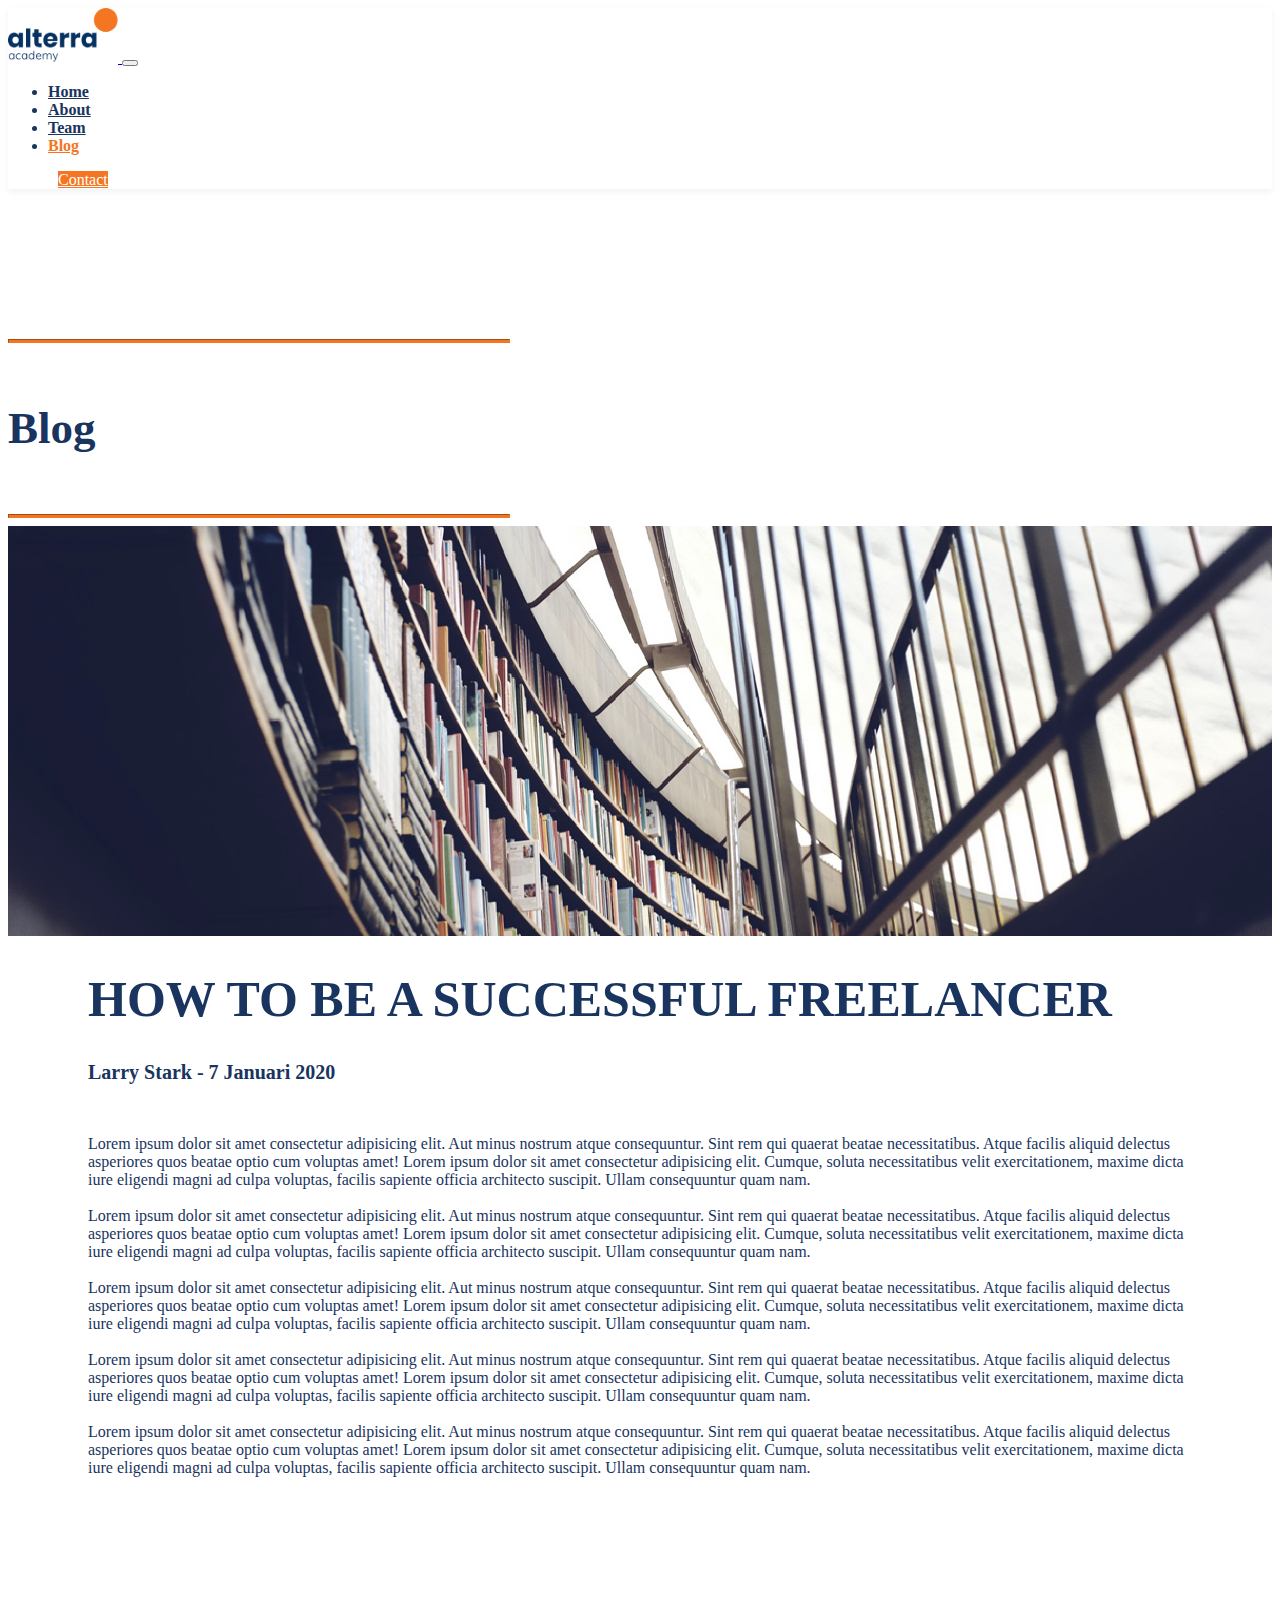
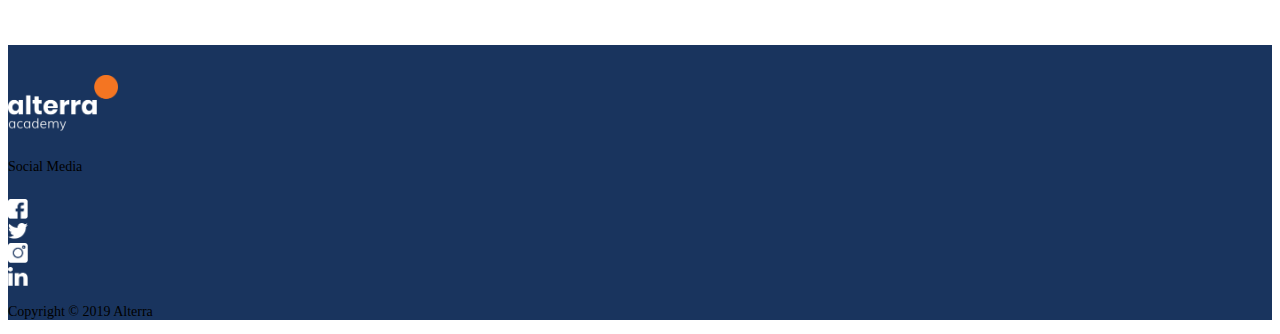
<file: blog.html>
<!DOCTYPE html>
<html lang="en">
<head>
    <meta charset="UTF-8">
    <meta http-equiv="X-UA-Compatible" content="IE=edge">
    <meta name="viewport" content="width=device-width, initial-scale=1.0">
    <link href="https://cdn.jsdelivr.net/npm/bootstrap@5.2.0/dist/css/bootstrap.min.css" rel="stylesheet" integrity="sha384-gH2yIJqKdNHPEq0n4Mqa/HGKIhSkIHeL5AyhkYV8i59U5AR6csBvApHHNl/vI1Bx" crossorigin="anonymous">
    <script src="https://cdn.jsdelivr.net/npm/bootstrap@5.2.0/dist/js/bootstrap.bundle.min.js" integrity="sha384-A3rJD856KowSb7dwlZdYEkO39Gagi7vIsF0jrRAoQmDKKtQBHUuLZ9AsSv4jD4Xa" crossorigin="anonymous"></script>
    <link rel="stylesheet" href="blog.css" />
    <title>Blog</title>
</head>
<body>
    
<!-- Navbar -->
<div>
    <nav class="navbar navbar-expand-lg bg-white fixed-top">
        <div class="container">
          <a class="navbar-brand" href="#">
            <img src="ASSETS FINAL PROJECT HTML-CSS/logo-ALTA@2x.png" width="110"/>
            </a>
          <button class="navbar-toggler" type="button" data-bs-toggle="collapse" data-bs-target="#navbarText" aria-controls="navbarText" aria-expanded="false" aria-label="Toggle navigation">
            <span class="navbar-toggler-icon"></span>
          </button>
          <div class="collapse navbar-collapse text-left" id="navbarText">
            <ul class="navbar-nav ms-auto mb-2 mb-lg-0">
              <li class="nav-item">
                <a class="nav-link bartext" href="index.html">Home</a>
              </li>
              <li class="nav-item">
                <a class="nav-link bartext" href="about.html">About</a>
              </li>
              <li class="nav-item">
                <a class="nav-link bartext" href="team.html">Team</a>
              </li>
              <li class="nav-item">
                <a class="nav-link bartext" style="color: #F47522;" href="blog.html">Blog</a>
              </li>
            </ul>
            <form class="d-grid">
                <a class="btn btn-outline-warning rounded-pill contact-button" href="contact.html" role="button">Contact</a>
            </form>
            <span class="navbar-text">
              
            </span>
          </div>
        </div>
    </nav>
</div>

<!-- Section title -->
<div class="container-fluid d-flex justify-content-center mb-5" style="margin-top: 150px;">
    <div class="row d-flex justify-content-center blog-title">
        <div class="col-2 col-lg-2 d-flex justify-content-end align-items-center">
          <hr class="line"/>
        </div>
        <div class="col-4 d-flex justify-content-center align-items-center">
          <h4 class="blog-title-text">Blog</h4> 
        </div>
        <div class="col-2 col-lg-2 d-flex justify-content-start align-items-center">
          <hr class="line"/>
        </div>
    </div>
</div>

<!-- Section Image -->
<div class="container-fluid img-section">
    
</div>

<!-- Section text -->
<div class="container mt-5">
    <div class="d-grid text-box">
        <div class="title">
            <h1>
                HOW TO BE A SUCCESSFUL FREELANCER
            </h1>
        </div>
    
        <div class="writer">
            <h5>
                Larry Stark - 7 Januari 2020
            </h5>
        </div>
    
        <div>
            <p>
                Lorem ipsum dolor sit amet consectetur adipisicing elit. Aut minus nostrum atque consequuntur. Sint rem qui quaerat beatae necessitatibus. Atque facilis aliquid delectus asperiores quos beatae optio cum voluptas amet! Lorem ipsum dolor sit amet consectetur adipisicing elit. Cumque, soluta necessitatibus velit exercitationem, maxime dicta iure eligendi magni ad culpa voluptas, facilis sapiente officia architecto suscipit. Ullam consequuntur quam nam. <br/><br/>
                Lorem ipsum dolor sit amet consectetur adipisicing elit. Aut minus nostrum atque consequuntur. Sint rem qui quaerat beatae necessitatibus. Atque facilis aliquid delectus asperiores quos beatae optio cum voluptas amet! Lorem ipsum dolor sit amet consectetur adipisicing elit. Cumque, soluta necessitatibus velit exercitationem, maxime dicta iure eligendi magni ad culpa voluptas, facilis sapiente officia architecto suscipit. Ullam consequuntur quam nam. <br/><br/>
                Lorem ipsum dolor sit amet consectetur adipisicing elit. Aut minus nostrum atque consequuntur. Sint rem qui quaerat beatae necessitatibus. Atque facilis aliquid delectus asperiores quos beatae optio cum voluptas amet! Lorem ipsum dolor sit amet consectetur adipisicing elit. Cumque, soluta necessitatibus velit exercitationem, maxime dicta iure eligendi magni ad culpa voluptas, facilis sapiente officia architecto suscipit. Ullam consequuntur quam nam. <br/><br/>
                Lorem ipsum dolor sit amet consectetur adipisicing elit. Aut minus nostrum atque consequuntur. Sint rem qui quaerat beatae necessitatibus. Atque facilis aliquid delectus asperiores quos beatae optio cum voluptas amet! Lorem ipsum dolor sit amet consectetur adipisicing elit. Cumque, soluta necessitatibus velit exercitationem, maxime dicta iure eligendi magni ad culpa voluptas, facilis sapiente officia architecto suscipit. Ullam consequuntur quam nam. <br/><br/>
                Lorem ipsum dolor sit amet consectetur adipisicing elit. Aut minus nostrum atque consequuntur. Sint rem qui quaerat beatae necessitatibus. Atque facilis aliquid delectus asperiores quos beatae optio cum voluptas amet! Lorem ipsum dolor sit amet consectetur adipisicing elit. Cumque, soluta necessitatibus velit exercitationem, maxime dicta iure eligendi magni ad culpa voluptas, facilis sapiente officia architecto suscipit. Ullam consequuntur quam nam. <br/><br/>
            </p>
        </div>
    </div>
</div>

<!-- Footer -->
<div class="footer text-light pb-4 mt-5">
    <div class="container text-md-left">
        <div class="row text-md-left">

            <div class="col-6 col-md-4 col-lg-4 col-xl-4 mx-auto mt-3">
                <img src="ASSETS FINAL PROJECT HTML-CSS/logo-ALTA-v2@2x.png" width="110"/>
            </div>

            <div class="col-6 col-md-4 col-lg-4 col-xl-4 mx-auto mt-3">
                <div class="row justify-content-center text-center">
                    <div class="col-12">
                        <h5 class="socmed">Social Media</h5>
                    </div>
                </div>
                <div class="row justify-content-center">
                    <div class="col-md-7 col-7">
                        <div class="row">
                            <div class="col-lg-3 col-md-3 col-3 text-center">
                                <img src="ASSETS FINAL PROJECT HTML-CSS/ic_fb.png" class="logo-socmed "/>
                            </div>
                            <div class="col-lg-3 col-md-3 col-3">
                                <img src="ASSETS FINAL PROJECT HTML-CSS/ic_twitter.png" class="logo-socmed" />
                            </div>
                            <div class="col-lg-3 col-md-3 col-3">
                                <img src="ASSETS FINAL PROJECT HTML-CSS/ic_ig.png" class="logo-socmed" />
                            </div>
                            <div class="col-lg-3 col-md-3 col-3">
                                <img src="ASSETS FINAL PROJECT HTML-CSS/ic_linkedin.png" class="logo-socmed" />
                            </div>
                        </div>
                    </div>
                </div>
            </div>

            <div class="col-md-4 col-lg-4 col-xl-4 mx-auto text-center">
                <p class="position-relative align-middle pt-4 copyright">
                    Copyright &copy; 2019 Alterra
                </p>
            </div>

        </div>
    </div>
</div>

</body>
</html>
</file>
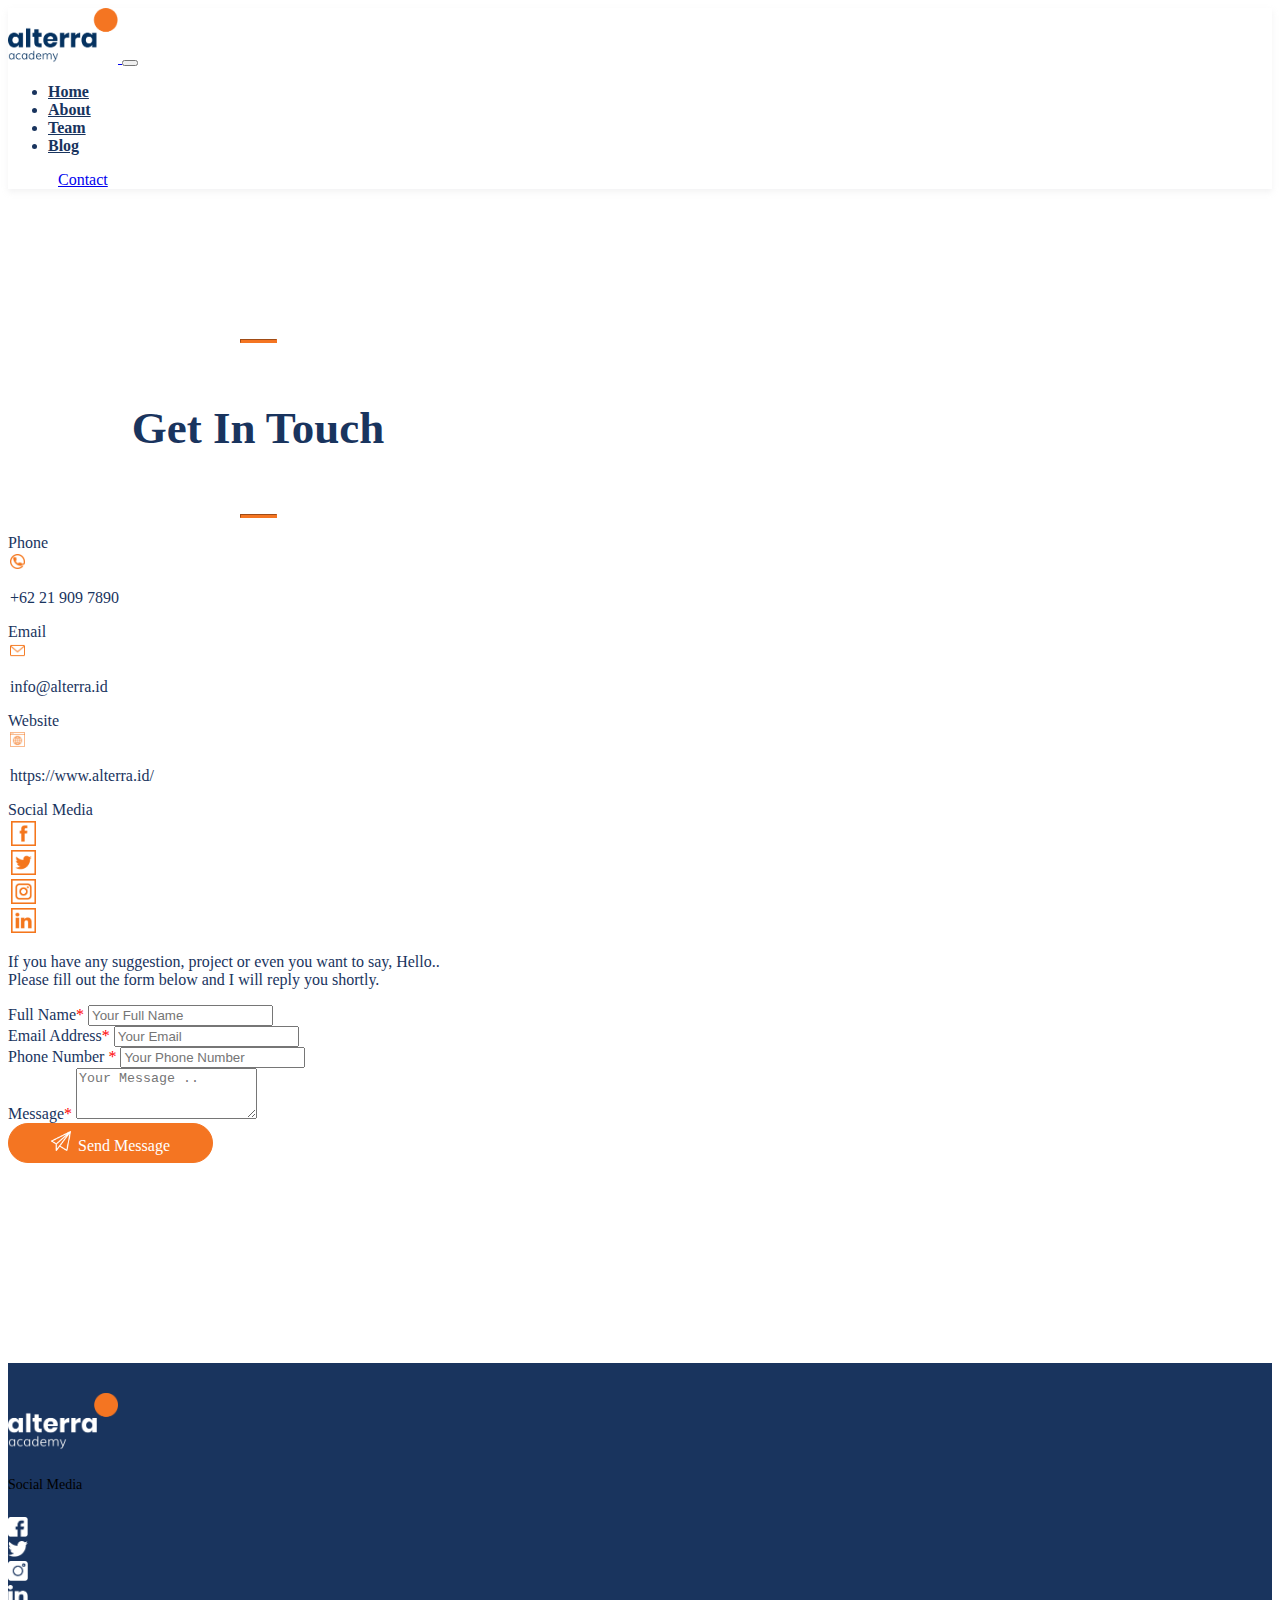
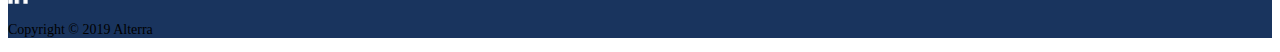
<file: contact.html>
<!DOCTYPE html>
<html lang="en">
<head>
    <meta charset="UTF-8">
    <meta http-equiv="X-UA-Compatible" content="IE=edge">
    <meta name="viewport" content="width=device-width, initial-scale=1.0">
    <title>Contact</title>
    <link href="https://cdn.jsdelivr.net/npm/bootstrap@5.2.0/dist/css/bootstrap.min.css" rel="stylesheet" integrity="sha384-gH2yIJqKdNHPEq0n4Mqa/HGKIhSkIHeL5AyhkYV8i59U5AR6csBvApHHNl/vI1Bx" crossorigin="anonymous">
    <link rel="stylesheet" href="contact.css">
    <script src="https://cdn.jsdelivr.net/npm/bootstrap@5.2.0/dist/js/bootstrap.bundle.min.js" integrity="sha384-A3rJD856KowSb7dwlZdYEkO39Gagi7vIsF0jrRAoQmDKKtQBHUuLZ9AsSv4jD4Xa" crossorigin="anonymous"></script>
</head>
<body>
    <!-- Navbar -->
    <div>
        <nav class="navbar navbar-expand-lg bg-white fixed-top">
            <div class="container">
                <a class="navbar-brand" href="#">
                    <img src="ASSETS FINAL PROJECT HTML-CSS/logo-ALTA@2x.png" width="110"/>
                </a>
                <button class="navbar-toggler" type="button" data-bs-toggle="collapse" data-bs-target="#navbarText" aria-controls="navbarText" aria-expanded="false" aria-label="Toggle navigation">
                    <span class="navbar-toggler-icon"></span>
                </button>
                <div class="collapse navbar-collapse text-left" id="navbarText">
                    <ul class="navbar-nav ms-auto mb-2 mb-lg-0">
                        <li class="nav-item">
                            <a class="nav-link bartext" href="index.html">Home</a>
                        </li>
                        <li class="nav-item">
                            <a class="nav-link bartext" href="about.html">About</a>
                        </li>
                        <li class="nav-item">
                            <a class="nav-link bartext" href="team.html">Team</a>
                        </li>
                        <li class="nav-item">
                            <a class="nav-link bartext" href="blog.html">Blog</a>
                        </li>
                    </ul>
                    <form class="contact-button d-grid">
                        <a class="btn btn-outline-warning rounded-pill" href="contact.html" role="button">Contact</a>
                    </form>
                    <span class="navbar-text"></span>
                </div>
            </div>
        </nav>
    </div>

    <!--Content Atas-->
    <div class="container-fluid d-flex justify-content-center mb-5" style="margin-top: 150px;">
        <div class="row d-flex justify-content-center blog-title">
            <div class="col-2 col-md-2 col-lg-2 d-flex justify-content-end align-items-center">
                <hr class="line"/>
            </div>
            <div class="col-6 col-md-8 col-lg-8 d-flex justify-content-center align-items-center">
                <h4 class="blog-title-text">Get In Touch</h4> 
            </div>
            <div class="col-2 col-md-2 col-lg-2 d-flex justify-content-start align-items-center">
                <hr class="line"/>
            </div>
        </div>
    </div>

    <!--Content Bawah-->
    <div class="container">
        <div class="row">
            <div class="col-md-4">
                <div class="container-fluid">
                    <div class="row">
                        <div class="col-6 col-md-12">
                            <div class="row">
                                <div class="col-12 contact">
                                    <p>Phone</p>
                                </div>
                                <div class="col-12">
                                    <div class="row content">
                                        <div class="col-2 col-lg-1 image">
                                            <img src="ASSETS FINAL PROJECT HTML-CSS/phone.png">
                                        </div>
                                        <div class="col-10 col-lg-10 contact">
                                            <p>+62 21 909 7890</p>
                                        </div>
                                    </div>
                                </div>
                                <div class="col-12 contact">
                                    <p>Email</p>
                                </div>
                                <div class="col-12">
                                    <div class="row content">
                                        <div class="col-2 col-lg-1 image">
                                            <img src="ASSETS FINAL PROJECT HTML-CSS/envelope.png">
                                        </div>
                                        <div class="col-10 col-lg-10 contact">
                                            <p>info@alterra.id</p>
                                        </div>
                                    </div>
                                </div>
                            </div>
                        </div>
                        <div class="col-6 col-md-12 mb-5">
                            <div class="row">
                                <div class="col-12 contact">
                                    <p>Website</p>
                                </div>
                                <div class="col-12">
                                    <div class="row content">
                                        <div class="col-2 col-lg-1 image">
                                            <img src="ASSETS FINAL PROJECT HTML-CSS/browser.png">
                                        </div>
                                        <div class="col-10 col-lg-10 contact">
                                            <p>https://www.alterra.id/</p>
                                        </div>
                                    </div>
                                </div>
                                <div class="col-12 contact">
                                    <p>Social Media</p>
                                    <div class="row justify-content-start medsos">
                                        <div class="col-7 col-lg-6 col-xl-5">
                                            <div class="row">
                                                <div class="col-3">
                                                    <a href="#"><img src="ASSETS FINAL PROJECT HTML-CSS/facebook.png" class="image"></a>
                                                </div>
                                                <div class="col-3">
                                                    <a href="#"><img src="ASSETS FINAL PROJECT HTML-CSS/twitter.png"></a>
                                                </div>
                                                <div class="col-3">
                                                    <a href="#"><img src="ASSETS FINAL PROJECT HTML-CSS/instagram.png"></a>
                                                </div>
                                                <div class="col-3">
                                                    <a href="#"><img src="ASSETS FINAL PROJECT HTML-CSS/linkedin.png"></a>
                                                </div>
                                            </div>
                                        </div>
                                    </div>
                                </div>
                            </div>
                        </div>
                    </div>
                </div>
            </div>
            <div class="col-md-8">
                <div class="container-fluid control">
                    <p>If you have any suggestion, project or even you want to say, Hello..<br> Please fill out the form below and I will reply you shortly.</p>
                </div>
                <div class="container-fluid section">
                    <table class="tabel">
                        <form class="form" id="myForm">
                            <div class="mb-3">
                                <label for="exampleFormControlInput1" class="form-label">Full Name<span class="wpform-required-label">*</span></label>
                                <input type="text" class="form-control" id="exampleFormControlInput1" placeholder="Your Full Name" required>
                            </div>
                            <div class="mb-3">
                                <label for="exampleFormControlInput1" class="form-label">Email Address<span class="wpform-required-label">*</span></label>
                                <input type="email" class="form-control" id="exampleFormControlInput1" placeholder="Your Email" required>
                            </div>
                            <div class="mb-3">
                                <label for="exampleFormControlInput1" class="form-label">Phone Number <span class="wpform-required-label">*</span></label>
                                <input type="number" class="form-control" id="exampleFormControlInput1" placeholder="Your Phone Number" required>
                            </div>
                            <div class="mb-3">
                                <label for="exampleFormControlTextarea1" class="form-label">Message<span class="wpform-required-label">*</span></label>
                                <textarea class="form-control" id="exampleFormControlTextarea1" rows="3" placeholder="Your Message .." required></textarea>
                                </div>
                            <div class="col-auto">
                                <button type="submit" class="btn1 btn-warning" id="myBtn"><span><img src="ASSETS FINAL PROJECT HTML-CSS/send-mail.png"></span>Send Message</button>
                            </div>
                        </form>
                    </table>
                </div>
            </div>
        </div>
    </div>

    <script>
        alert("Hello there! Let's connecting with us!");
    </script>

    <!-- footer -->
    <div class="footer text-light pb-4 mt-5">
        <div class="container text-md-left">
            <div class="row text-md-left">
                <div class="col-6 col-md-4 col-lg-4 col-xl-4 mx-auto mt-3">
                    <img src="ASSETS FINAL PROJECT HTML-CSS/logo-ALTA-v2@2x.png" width="110"/>
                </div>
                <div class="col-6 col-md-4 col-lg-4 col-xl-4 mx-auto mt-3">
                    <div class="row justify-content-center text-center">
                        <div class="col-12">
                            <h5 class="socmed">Social Media</h5>
                        </div>
                    </div>
                    <div class="row justify-content-center">
                        <div class="col-md-7 col-7">
                            <div class="row">
                                <div class="col-lg-3 col-md-3 col-3 text-center">
                                    <img src="ASSETS FINAL PROJECT HTML-CSS/ic_fb.png" class="logo-socmed "/>
                                </div>
                                <div class="col-lg-3 col-md-3 col-3">
                                    <img src="ASSETS FINAL PROJECT HTML-CSS/ic_twitter.png" class="logo-socmed" />
                                </div>
                                <div class="col-lg-3 col-md-3 col-3">
                                    <img src="ASSETS FINAL PROJECT HTML-CSS/ic_ig.png" class="logo-socmed" />
                                </div>
                                <div class="col-lg-3 col-md-3 col-3">
                                    <img src="ASSETS FINAL PROJECT HTML-CSS/ic_linkedin.png" class="logo-socmed" />
                                </div>
                            </div>
                        </div>
                    </div>
                </div>
                <div class="col-md-4 col-lg-4 col-xl-4 mx-auto text-center">
                    <p class="position-relative align-middle pt-4 copyright">Copyright &copy; 2019 Alterra</p>
                </div>
            </div>
        </div>
    </div>
</body>
</html>
</file>
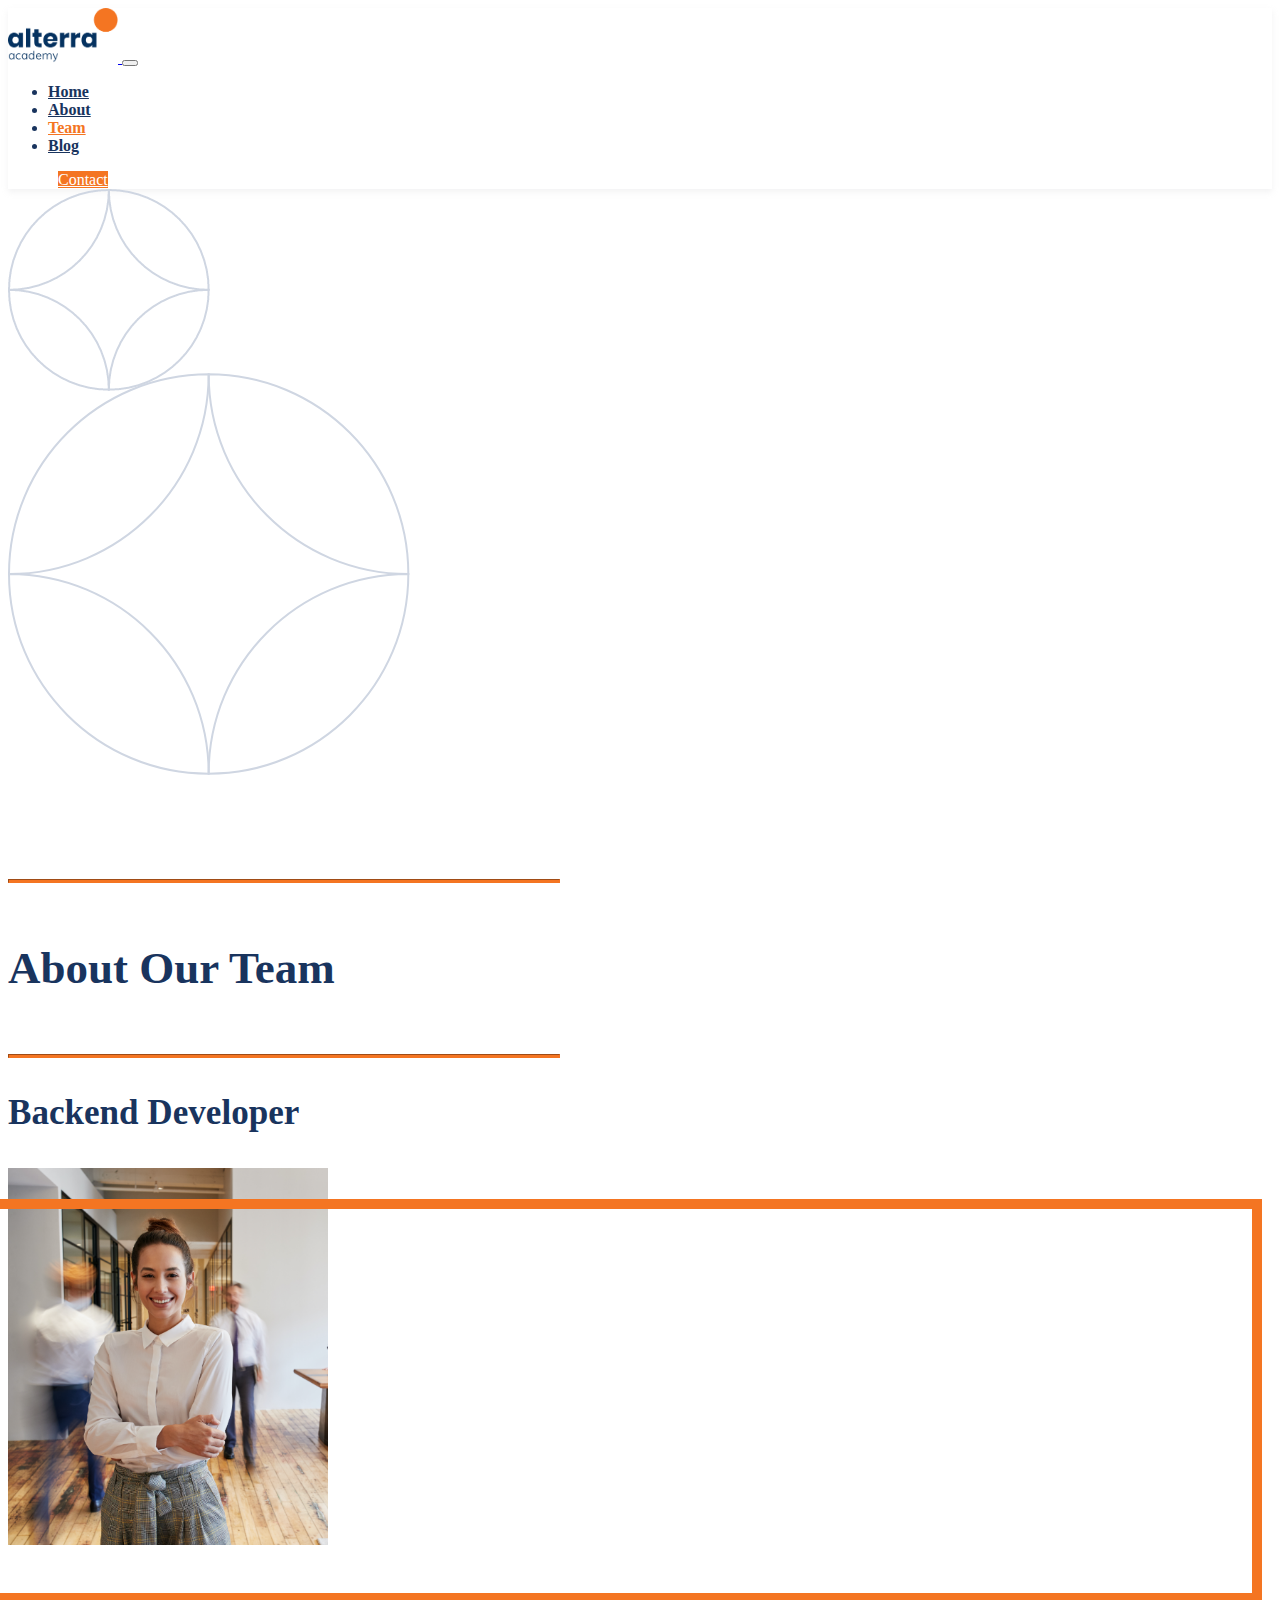
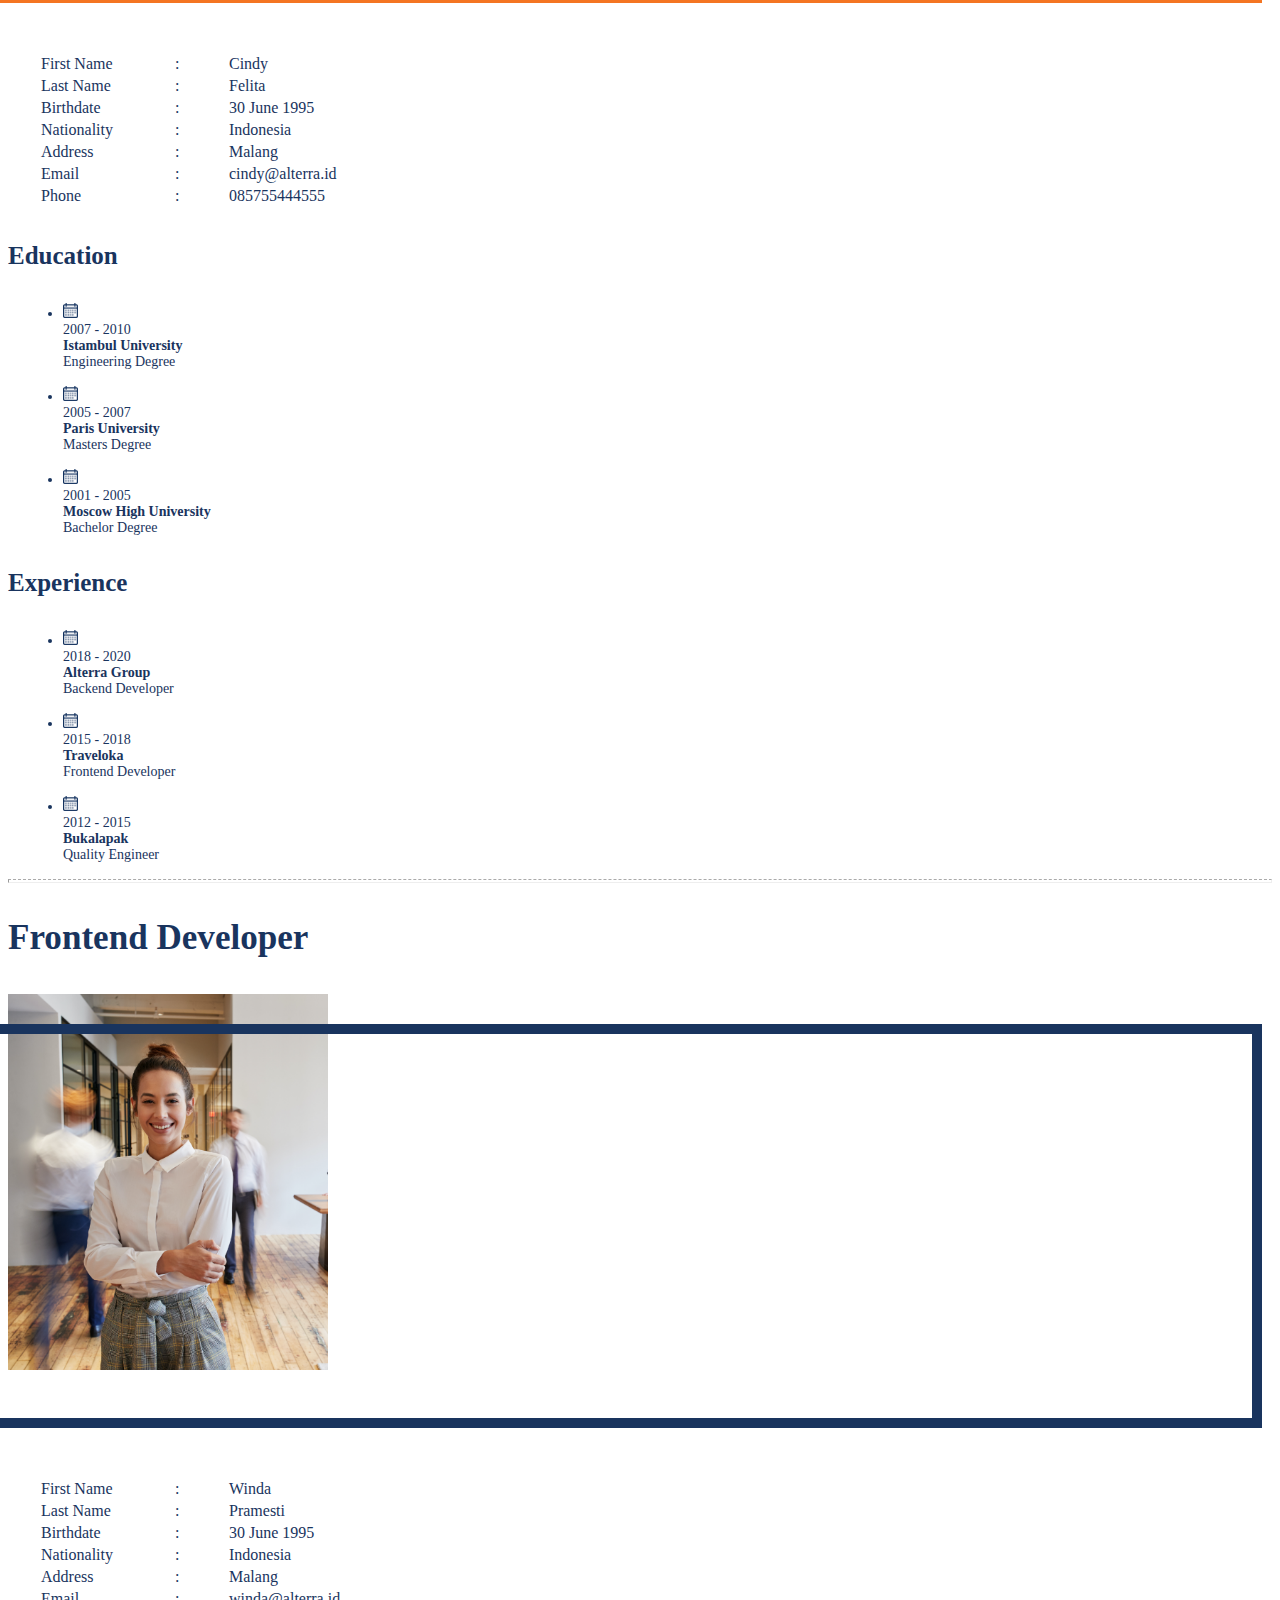
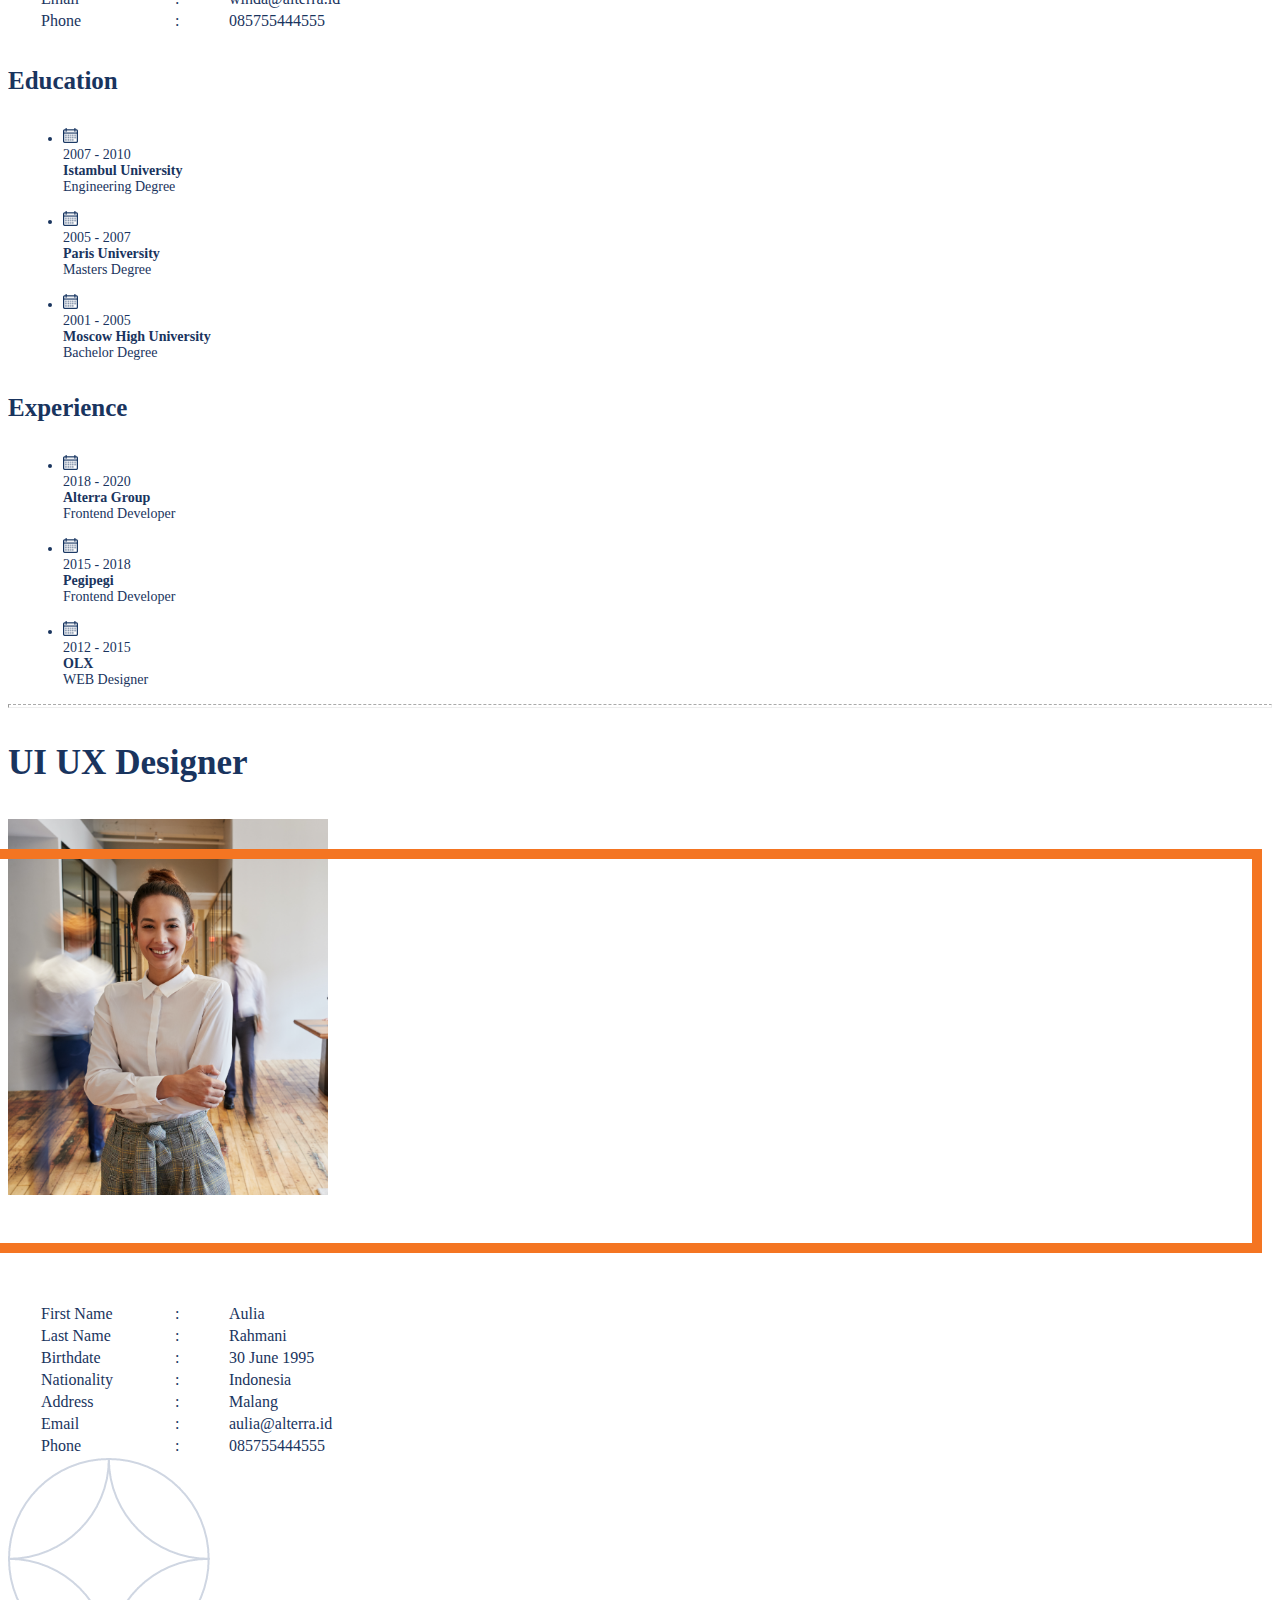
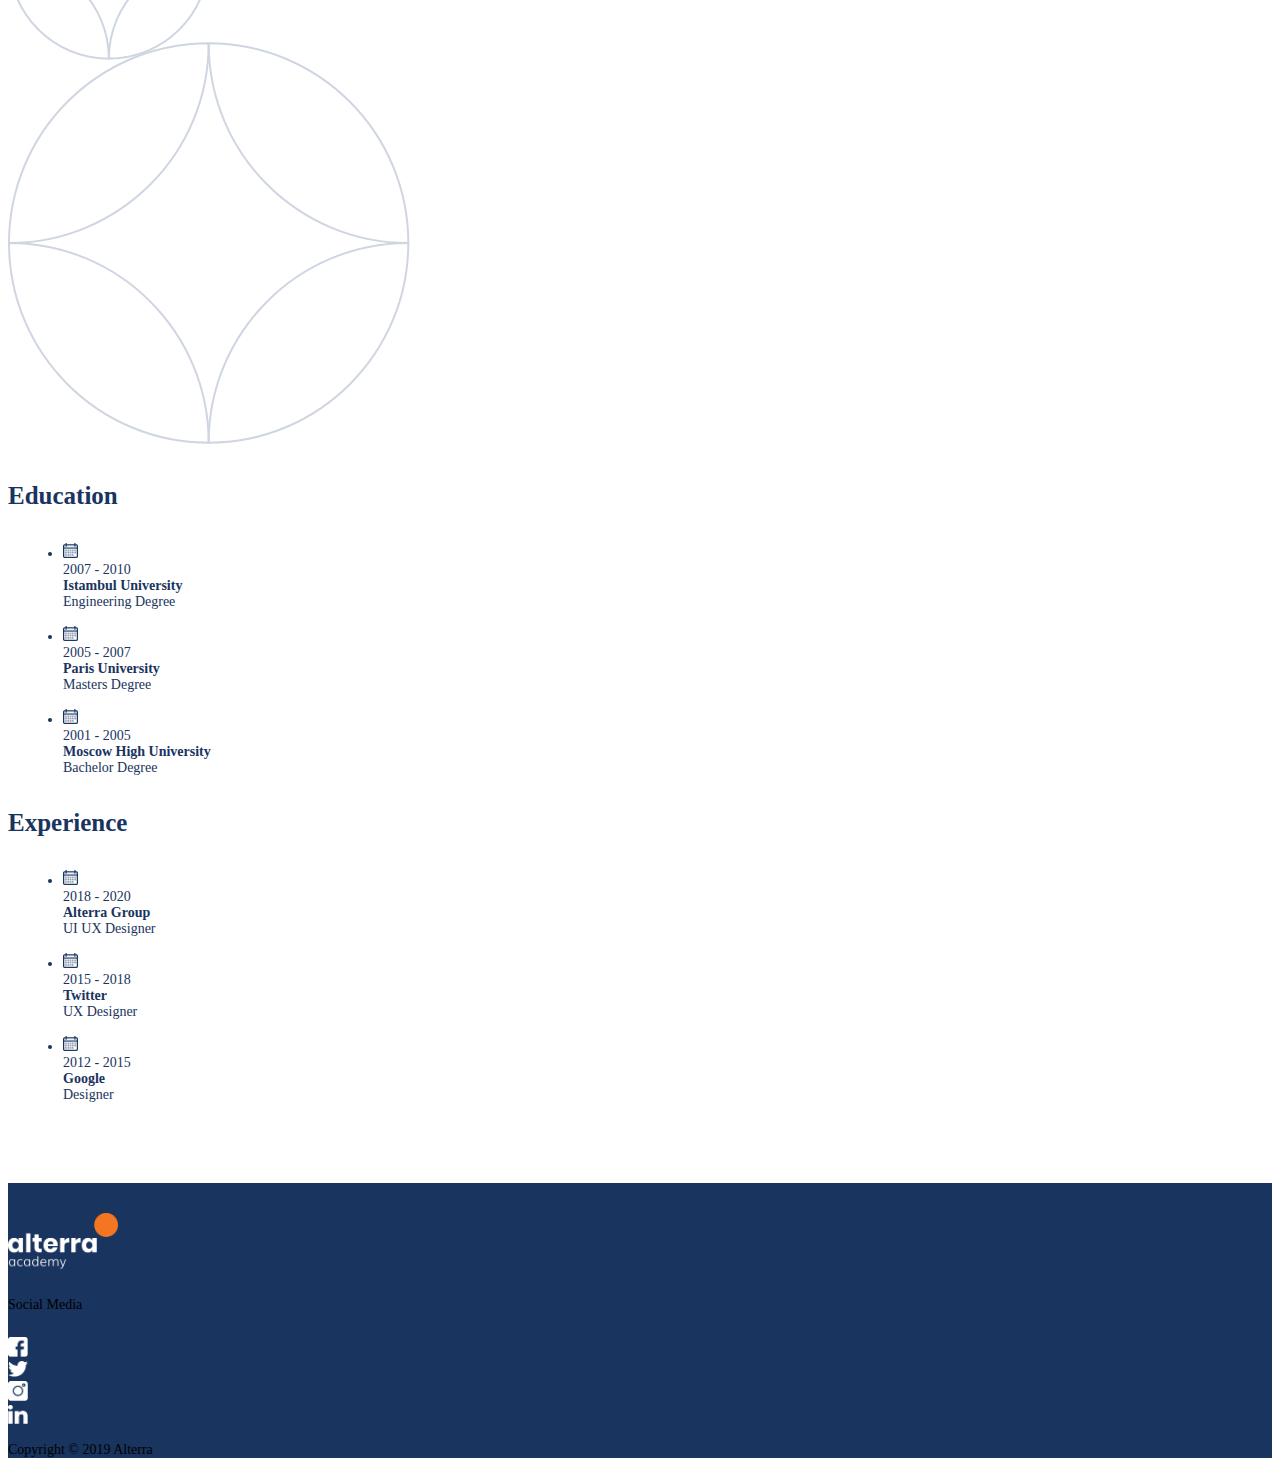
<file: team.html>
<!DOCTYPE html>
<html lang="en">
<head>
    <meta charset="UTF-8">
    <meta http-equiv="X-UA-Compatible" content="IE=edge">
    <meta name="viewport" content="width=device-width, initial-scale=1.0">
    <link href="https://cdn.jsdelivr.net/npm/bootstrap@5.2.0/dist/css/bootstrap.min.css" rel="stylesheet" integrity="sha384-gH2yIJqKdNHPEq0n4Mqa/HGKIhSkIHeL5AyhkYV8i59U5AR6csBvApHHNl/vI1Bx" crossorigin="anonymous">
    <script src="https://cdn.jsdelivr.net/npm/bootstrap@5.2.0/dist/js/bootstrap.bundle.min.js" integrity="sha384-A3rJD856KowSb7dwlZdYEkO39Gagi7vIsF0jrRAoQmDKKtQBHUuLZ9AsSv4jD4Xa" crossorigin="anonymous"></script>
    <link rel="stylesheet" href="team.css" />
    <title>Teams</title>
</head>
<body>
    
<!-- Navbar -->
<div>
    <nav class="navbar navbar-expand-lg bg-white fixed-top">
        <div class="container">
          <a class="navbar-brand" href="#">
            <img src="ASSETS FINAL PROJECT HTML-CSS/logo-ALTA@2x.png" width="110"/>
            </a>
          <button class="navbar-toggler" type="button" data-bs-toggle="collapse" data-bs-target="#navbarText" aria-controls="navbarText" aria-expanded="false" aria-label="Toggle navigation">
            <span class="navbar-toggler-icon"></span>
          </button>
          <div class="collapse navbar-collapse text-left" id="navbarText">
            <ul class="navbar-nav ms-auto mb-2 mb-lg-0">
              <li class="nav-item">
                <a class="nav-link bartext" href="index.html">Home</a>
              </li>
              <li class="nav-item">
                <a class="nav-link bartext" href="about.html">About</a>
              </li>
              <li class="nav-item">
                <a class="nav-link bartext" style="color: #F47522;" href="team.html">Team</a>
              </li>
              <li class="nav-item">
                <a class="nav-link bartext" href="blog.html">Blog</a>
              </li>
            </ul>
            <form class=" d-grid">
                <a class="btn btn-outline-warning rounded-pill contact-button" href="contact.html" role="button">Contact</a>
            </form>
            <span class="navbar-text">
              
            </span>
          </div>
        </div>
    </nav>
</div>

<!-- Title -->
<div class="ornament">
    <img src="ASSETS FINAL PROJECT HTML-CSS/ornament_batik.png">
</div>
<div class="container-fluid d-flex justify-content-center mt-5 mb-5">
    <div class="row d-flex justify-content-center team-title">
        <div class="col-2 col-lg-2 d-flex justify-content-end align-items-center">
          <hr class="line"/>
        </div>
        <div class="col-8 d-flex justify-content-center align-items-center">
          <h4 class="team-title-text text-center">About Our Team</h4> 
        </div>
        <div class="col-2 col-lg-2 d-flex justify-content-start align-items-center">
          <hr class="line"/>
        </div>
    </div>
</div>

<!-- Content -->
<div class="container">
    <div class="container-fluid d-grid">
        <div>
            <div class="row mt-4">
                <div class="col-12 col-md-6 title-img">
                    <h3>Backend Developer</h3>
                    <div class="d-flex justify-content-center p-5 border-col">
                        <div class="border-img bg-light">
                            <img src="ASSETS FINAL PROJECT HTML-CSS/shutterstock_796346011@2x.png" width="320px" />
                        </div>
                    </div>
                </div>
                <div class="col-12 col-md-6">
                    <div class="biodata" >
                    <table class="table table-borderless pt-5 mt-5 d-flex align-items-end" style="color: #19345E;">
                        <tr>
                            <td style="width: 130px;">First Name</td>
                            <td style="width: 50px;">:</td>
                            <td>Cindy</td>
                        </tr>
                        <tr>
                            <td>Last Name</td>
                            <td>:</td>
                            <td>Felita</td>
                        </tr>
                        <tr>
                            <td>Birthdate</td>
                            <td>:</td>
                            <td>30 June 1995</td>
                        </tr>
                        <tr>
                            <td>Nationality</td>
                            <td>:</td>
                            <td>Indonesia</td>
                        </tr>
                        <tr>
                            <td>Address</td>
                            <td>:</td>
                            <td>Malang</td>
                        </tr>
                        <tr>
                            <td>Email</td>
                            <td>:</td>
                            <td>cindy@alterra.id</td>
                        </tr>
                        <tr>
                            <td>Phone</td>
                            <td>:</td>
                            <td>085755444555</td>
                        </tr>
                    </table>
                    </div>
                </div>
            </div>

            <div class="row mt-5">
                <div class="col-md-6 col-6 ex-edu">
                    <h4>Education</h4>
                    <div class="d-grid mt-4 li-con">
                        <div>
                            <ul>
                                <li class="edu-list">
                                    <div class="d-grid">
                                        <div class="row first-li">
                                            <div class="col-1"><img src="ASSETS FINAL PROJECT HTML-CSS/calendar.png" class="ic-li"/>
                                            </div>
                                            <div class="col-8">2007 - 2010</div>
                                        </div>
                                        <div><strong>Istambul University</strong></div>
                                        <div>Engineering Degree</div>
                                    </div>
                                </li>
                            </ul>
                        </div>

                        <div>
                            <ul>
                                <li class="edu-list">
                                    <div class="d-grid">
                                        <div class="row first-li">
                                            <div class="col-1"><img src="ASSETS FINAL PROJECT HTML-CSS/calendar.png" class="ic-li"/>
                                            </div>
                                            <div class="col-8">2005 - 2007</div>
                                        </div>
                                        <div><strong>Paris University</strong></div>
                                        <div>Masters Degree</div>
                                    </div>
                                </li>
                            </ul>
                        </div>
                        
                        <div>
                            <ul>
                                <li class="edu-list">
                                    <div class="d-grid">
                                        <div class="row first-li">
                                            <div class="col-1"><img src="ASSETS FINAL PROJECT HTML-CSS/calendar.png" class="ic-li"/>
                                            </div>
                                            <div class="col-8">2001 - 2005</div>
                                        </div>
                                        <div><strong>Moscow High University</strong></div>
                                        <div>Bachelor Degree</div>
                                    </div>
                                </li>
                            </ul>
                        </div>
                    </div>
                </div>
                
                <div class="col-md-6 col-6 ex-edu">
                    <h4>Experience</h4>
                    <div class="d-grid mt-4 li-con">
                        <div>
                            <ul>
                                <li class="edu-list">
                                    <div class="d-grid">
                                        <div class="row first-li">
                                            <div class="col-1"><img src="ASSETS FINAL PROJECT HTML-CSS/calendar.png" class="ic-li"/>
                                            </div>
                                            <div class="col-8">2018 - 2020</div>
                                        </div>
                                        <div><strong>Alterra Group</strong></div>
                                        <div>Backend Developer</div>
                                    </div>
                                </li>
                            </ul>
                        </div>

                        <div>
                            <ul>
                                <li class="edu-list">
                                    <div class="d-grid">
                                        <div class="row first-li">
                                            <div class="col-1"><img src="ASSETS FINAL PROJECT HTML-CSS/calendar.png" class="ic-li"/>
                                            </div>
                                            <div class="col-8">2015 - 2018</div>
                                        </div>
                                        <div><strong>Traveloka</strong></div>
                                        <div>Frontend Developer</div>
                                    </div>
                                </li>
                            </ul>
                        </div>
                        
                        <div>
                            <ul>
                                <li class="edu-list">
                                    <div class="d-grid">
                                        <div class="row first-li">
                                            <div class="col-1"><img src="ASSETS FINAL PROJECT HTML-CSS/calendar.png" class="ic-li"/>
                                            </div>
                                            <div class="col-8">2012 - 2015</div>
                                        </div>
                                        <div><strong>Bukalapak</strong></div>
                                        <div>Quality Engineer</div>
                                    </div>
                                </li>
                            </ul>
                        </div>
                    </div>
                </div>
            </div>
        </div>
        
        <hr class="line-boundary" />
        
        <div>
            <div class="row mt-5">
                <div class="col-12 col-md-6 title-img">
                    <h3>Frontend Developer</h3>
                    <div class="d-flex justify-content-center p-5 border-col2">
                        <div class="border-img2 bg-light">
                            <img src="ASSETS FINAL PROJECT HTML-CSS/shutterstock_796346011@2x.png" width="320px" />
                        </div>
                    </div>
                </div>
                <div class="col-12 col-md-6">
                    <div class="biodata" >
                    <table class="table table-borderless pt-5 mt-5 d-flex align-items-end" style="color: #19345E;">
                        <tr>
                            <td style="width: 130px;">First Name</td>
                            <td style="width: 50px;">:</td>
                            <td>Winda</td>
                        </tr>
                        <tr>
                            <td>Last Name</td>
                            <td>:</td>
                            <td>Pramesti</td>
                        </tr>
                        <tr>
                            <td>Birthdate</td>
                            <td>:</td>
                            <td>30 June 1995</td>
                        </tr>
                        <tr>
                            <td>Nationality</td>
                            <td>:</td>
                            <td>Indonesia</td>
                        </tr>
                        <tr>
                            <td>Address</td>
                            <td>:</td>
                            <td>Malang</td>
                        </tr>
                        <tr>
                            <td>Email</td>
                            <td>:</td>
                            <td>winda@alterra.id</td>
                        </tr>
                        <tr>
                            <td>Phone</td>
                            <td>:</td>
                            <td>085755444555</td>
                        </tr>
                    </table>
                    </div>
                </div>
            </div>

            <div class="row mt-5">
                <div class="col-md-6 col-6 ex-edu">
                    <h4>Education</h4>
                    <div class="d-grid mt-4 li-con">
                        <div>
                            <ul>
                                <li class="edu-list">
                                    <div class="d-grid">
                                        <div class="row first-li">
                                            <div class="col-1"><img src="ASSETS FINAL PROJECT HTML-CSS/calendar.png" class="ic-li"/>
                                            </div>
                                            <div class="col-8">2007 - 2010</div>
                                        </div>
                                        <div><strong>Istambul University</strong></div>
                                        <div>Engineering Degree</div>
                                    </div>
                                </li>
                            </ul>
                        </div>

                        <div>
                            <ul>
                                <li class="edu-list">
                                    <div class="d-grid">
                                        <div class="row first-li">
                                            <div class="col-1"><img src="ASSETS FINAL PROJECT HTML-CSS/calendar.png" class="ic-li"/>
                                            </div>
                                            <div class="col-8">2005 - 2007</div>
                                        </div>
                                        <div><strong>Paris University</strong></div>
                                        <div>Masters Degree</div>
                                    </div>
                                </li>
                            </ul>
                        </div>
                        
                        <div>
                            <ul>
                                <li class="edu-list">
                                    <div class="d-grid">
                                        <div class="row first-li">
                                            <div class="col-1"><img src="ASSETS FINAL PROJECT HTML-CSS/calendar.png" class="ic-li"/>
                                            </div>
                                            <div class="col-8">2001 - 2005</div>
                                        </div>
                                        <div><strong>Moscow High University</strong></div>
                                        <div>Bachelor Degree</div>
                                    </div>
                                </li>
                            </ul>
                        </div>
                    </div>
                </div>
                
                <div class="col-md-6 col-6 ex-edu">
                    <h4>Experience</h4>
                    <div class="d-grid mt-4 li-con">
                        <div>
                            <ul>
                                <li class="edu-list">
                                    <div class="d-grid">
                                        <div class="row first-li">
                                            <div class="col-1"><img src="ASSETS FINAL PROJECT HTML-CSS/calendar.png" class="ic-li"/>
                                            </div>
                                            <div class="col-8">2018 - 2020</div>
                                        </div>
                                        <div><strong>Alterra Group</strong></div>
                                        <div>Frontend Developer</div>
                                    </div>
                                </li>
                            </ul>
                        </div>

                        <div>
                            <ul>
                                <li class="edu-list">
                                    <div class="d-grid">
                                        <div class="row first-li">
                                            <div class="col-1"><img src="ASSETS FINAL PROJECT HTML-CSS/calendar.png" class="ic-li"/>
                                            </div>
                                            <div class="col-8">2015 - 2018</div>
                                        </div>
                                        <div><strong>Pegipegi</strong></div>
                                        <div>Frontend Developer</div>
                                    </div>
                                </li>
                            </ul>
                        </div>
                        
                        <div>
                            <ul>
                                <li class="edu-list">
                                    <div class="d-grid">
                                        <div class="row first-li">
                                            <div class="col-1"><img src="ASSETS FINAL PROJECT HTML-CSS/calendar.png" class="ic-li"/>
                                            </div>
                                            <div class="col-8">2012 - 2015</div>
                                        </div>
                                        <div><strong>OLX</strong></div>
                                        <div>WEB Designer</div>
                                    </div>
                                </li>
                            </ul>
                        </div>
                    </div>
                </div>
            </div>
        </div>
        
        <hr class="line-boundary" />
        
        <div style="margin-bottom: 80px;">
            <div class="row mt-5">
                <div class="col-12 col-md-6 title-img">
                    <h3>UI UX Designer</h3>
                    <div class="d-flex justify-content-center p-5 border-col">
                        <div class="border-img bg-light">
                            <img src="ASSETS FINAL PROJECT HTML-CSS/shutterstock_796346011@2x.png" width="320px" />
                        </div>
                    </div>
                </div>
                <div class="col-12 col-md-6">
                    <div class="biodata" >
                    <table class="table table-borderless pt-5 mt-5 d-flex align-items-end" style="color: #19345E;">
                        <tr>
                            <td style="width: 130px;">First Name</td>
                            <td style="width: 50px;">:</td>
                            <td>Aulia</td>
                        </tr>
                        <tr>
                            <td>Last Name</td>
                            <td>:</td>
                            <td>Rahmani</td>
                        </tr>
                        <tr>
                            <td>Birthdate</td>
                            <td>:</td>
                            <td>30 June 1995</td>
                        </tr>
                        <tr>
                            <td>Nationality</td>
                            <td>:</td>
                            <td>Indonesia</td>
                        </tr>
                        <tr>
                            <td>Address</td>
                            <td>:</td>
                            <td>Malang</td>
                        </tr>
                        <tr>
                            <td>Email</td>
                            <td>:</td>
                            <td>aulia@alterra.id</td>
                        </tr>
                        <tr>
                            <td>Phone</td>
                            <td>:</td>
                            <td>085755444555</td>
                        </tr>
                    </table>
                    </div>
                </div>
            </div>
            <div class="ornament-2">
                <img src="ASSETS FINAL PROJECT HTML-CSS/ornament_batik.png">
            </div>

            <div class="row mt-5">
                <div class="col-md-6 col-6 ex-edu">
                    <h4>Education</h4>
                    <div class="d-grid mt-4 li-con">
                        <div>
                            <ul>
                                <li class="edu-list">
                                    <div class="d-grid">
                                        <div class="row first-li">
                                            <div class="col-1"><img src="ASSETS FINAL PROJECT HTML-CSS/calendar.png" class="ic-li"/>
                                            </div>
                                            <div class="col-8">2007 - 2010</div>
                                        </div>
                                        <div><strong>Istambul University</strong></div>
                                        <div>Engineering Degree</div>
                                    </div>
                                </li>
                            </ul>
                        </div>

                        <div>
                            <ul>
                                <li class="edu-list">
                                    <div class="d-grid">
                                        <div class="row first-li">
                                            <div class="col-1"><img src="ASSETS FINAL PROJECT HTML-CSS/calendar.png" class="ic-li"/>
                                            </div>
                                            <div class="col-8">2005 - 2007</div>
                                        </div>
                                        <div><strong>Paris University</strong></div>
                                        <div>Masters Degree</div>
                                    </div>
                                </li>
                            </ul>
                        </div>
                        
                        <div>
                            <ul>
                                <li class="edu-list">
                                    <div class="d-grid">
                                        <div class="row first-li">
                                            <div class="col-1"><img src="ASSETS FINAL PROJECT HTML-CSS/calendar.png" class="ic-li"/>
                                            </div>
                                            <div class="col-8">2001 - 2005</div>
                                        </div>
                                        <div><strong>Moscow High University</strong></div>
                                        <div>Bachelor Degree</div>
                                    </div>
                                </li>
                            </ul>
                        </div>
                    </div>
                </div>
                
                <div class="col-md-6 col-6 ex-edu">
                    <h4>Experience</h4>
                    <div class="d-grid mt-4 li-con">
                        <div>
                            <ul>
                                <li class="edu-list">
                                    <div class="d-grid">
                                        <div class="row first-li">
                                            <div class="col-1"><img src="ASSETS FINAL PROJECT HTML-CSS/calendar.png" class="ic-li"/>
                                            </div>
                                            <div class="col-8">2018 - 2020</div>
                                        </div>
                                        <div><strong>Alterra Group</strong></div>
                                        <div>UI UX Designer</div>
                                    </div>
                                </li>
                            </ul>
                        </div>

                        <div>
                            <ul>
                                <li class="edu-list">
                                    <div class="d-grid">
                                        <div class="row first-li">
                                            <div class="col-1"><img src="ASSETS FINAL PROJECT HTML-CSS/calendar.png" class="ic-li"/>
                                            </div>
                                            <div class="col-8">2015 - 2018</div>
                                        </div>
                                        <div><strong>Twitter</strong></div>
                                        <div>UX Designer</div>
                                    </div>
                                </li>
                            </ul>
                        </div>
                        
                        <div>
                            <ul>
                                <li class="edu-list">
                                    <div class="d-grid">
                                        <div class="row first-li">
                                            <div class="col-1"><img src="ASSETS FINAL PROJECT HTML-CSS/calendar.png" class="ic-li"/>
                                            </div>
                                            <div class="col-8">2012 - 2015</div>
                                        </div>
                                        <div><strong>Google</strong></div>
                                        <div>Designer</div>
                                    </div>
                                </li>
                            </ul>
                        </div>
                    </div>
                </div>
            </div>
        </div>
        
    </div>
</div>

<!-- Footer -->
<div class="footer text-light pb-4 mt-5">
    <div class="container text-md-left">
        <div class="row text-md-left">

            <div class="col-6 col-md-4 col-lg-4 col-xl-4 mx-auto mt-3">
                <img src="ASSETS FINAL PROJECT HTML-CSS/logo-ALTA-v2@2x.png" width="110"/>
            </div>

            <div class="col-6 col-md-4 col-lg-4 col-xl-4 mx-auto mt-3">
                <div class="row justify-content-center text-center">
                    <div class="col-12">
                        <h5 class="socmed">Social Media</h5>
                    </div>
                </div>
                <div class="row justify-content-center">
                    <div class="col-md-7 col-7">
                        <div class="row">
                            <div class="col-lg-3 col-md-3 col-3 text-center">
                                <img src="ASSETS FINAL PROJECT HTML-CSS/ic_fb.png" class="logo-socmed "/>
                            </div>
                            <div class="col-lg-3 col-md-3 col-3">
                                <img src="ASSETS FINAL PROJECT HTML-CSS/ic_twitter.png" class="logo-socmed" />
                            </div>
                            <div class="col-lg-3 col-md-3 col-3">
                                <img src="ASSETS FINAL PROJECT HTML-CSS/ic_ig.png" class="logo-socmed" />
                            </div>
                            <div class="col-lg-3 col-md-3 col-3">
                                <img src="ASSETS FINAL PROJECT HTML-CSS/ic_linkedin.png" class="logo-socmed" />
                            </div>
                        </div>
                    </div>
                </div>
            </div>

            <div class="col-md-4 col-lg-4 col-xl-4 mx-auto text-center">
                <p class="position-relative align-middle pt-4 copyright">
                    Copyright &copy; 2019 Alterra
                </p>
            </div>

        </div>
    </div>
</div>

</body>
</html>
</file>
<file: style.css>
/* style navbar */
.navbar{
    box-shadow: 0px 3px 6px #C1C3C736;
    color: #19345E;
}
.bartext{
    color: #19345E;
    font-weight: bold;
}
.contact-button{
    margin-left: 50px;
    width: 130px;
}
.nav-item>a:hover{
    color: #F47522;
}

/* style footer */
.footer{
    padding-top: 30px;
    background: #19345E;
}
.logo-socmed{
    width: 20px;
    
}
.socmed{
    font-size: 14px;
    font-weight: lighter;
}
.copyright{
    font-size: 14px;
}


/* CSS HOME PAGE */
    /* Section jumbotron in home page */
    .jumbotron{
        width: 100%;
        height: 100%;
    }
    .box-jumbotron{
        padding-top: 150px;
        background-color: #EDF6FF;
        height: 900px;
    }
    .group{
        width: 420px;
        height: 420px;
    }
    .img-jt{
        padding-right: 50px;
        padding-top: 100px;
    }
    .text-jt{
        padding-top: 150px;
        width: 456px;
        padding-left: 0px;
    }
    .h3{
        font-size: 25px;
        color: #19345E;
        font-family: 'Muli', 'Bold';
    }
    .h1{
        font-size: 45px;
        color: #19345E;
        font-family: 'Muli', 'Bold';
    }
    .alter{
        font-size: 45px;
        color: #F47522;
        font-family: 'Muli', 'Bold';
    }
    .text-p{
        font-size: 17px;
        color: #19345E;
        font-family: 'Muli', "Bold";
    }
    .col-auto img{
        width: 20px;
        height: 20px;
    }
    .btn1 span{
        margin-right: 7px;
        text-decoration: none;
    }
    .btn1{
        border: 1px solid #F47522;
        border-radius: 50px;
        background-color: #F47522;
        color: #fff;
        font-family: 'Muli', 'Bold';
        font-size: 16px;
        width: 205px;
        height: 40px;
        padding-left: 25px;
        padding-right: 25px;
        transition: all 1s;
    }
    .btn1:hover{
        border: 1px solid #19345E;
        color: #fff;
        background-color: #19345E;
        text-decoration: none;
    }
    .btn1 a{
        text-decoration: none;
        color: #fff;
    }
    .btn1:hover{
        color: #19345E;
    }
    /* Section support in home page */
    .support{
        border-radius: 100px;
        box-shadow: 0px 3px 6px #00000029;
    }
    .reward{
        width: 50px;
        height: 50px;
        border-radius: 50px;
        background-color: #F47522;
    }
    .reward img{
        width: 35px;
        height: 35px;
        border-radius: 35px;
    }
    .reward-p .job{
        margin-bottom: 2px;
        font-size: 16px;
        font-family: 'Roboto', 'Bold';
        color: #19345E;
    }
    .reward-p p{
        font-size: 14px;
        font-family: 'Muli', 'Regular';
        color: #19345E;
    }
    .project{
        width: 70px;
        height: 48px;
        border-radius: 50px;
        background-color: #F47522;
    }
    .project img{
        width: 28px;
        height: 28px;
        padding-left: 2px;
    }
    .project-p .projects{
        margin-bottom: 2px;
        font-size: 16px;
        font-family: 'Roboto', 'Bold';
        color: #19345E;
    }
    .project-p p{
        font-size: 14px;
        font-family: 'Muli', 'Regular';
        color: #19345E;
    }
    .supp{
        width: 95px;
        height: 48px;
        border-radius: 60px;
        background-color: #F47522;
    }
    .supp img{
        width: 30px;
        height: 30px;
        padding-left: 2px;
    }
    .supp-p .suppo{
        margin-bottom: 2px;
        font-size: 16px;
        font-family: 'Roboto', 'Bold';
        color: #19345E;
    }
    .supp-p p{
        font-size: 14px;
        font-family: 'Muli', 'Regular';
        color: #19345E;
    }
    /* Section about in home page */
    .about-title{
        width: 350px;
    }
    .about-title-text{
        font-size: 45px; 
        color: #19345E;
    }
    .line{
        width: 100%; 
        height: 2px; 
        border-color: #F47522; 
        background-color: #F47522; 
        opacity: 1;
    }
    .about{
        width: 100%;
        height: 100%;
        background: url("ASSETS FINAL PROJECT HTML-CSS/bg-people@2x.png") no-repeat center center;
        text-align: center;
        background-size: cover;
        background-blend-mode: overlay;
        color: white;
    }
    .color-overlay{
        top: 0;
        left: 0;
        width: 100%;
        height: 100%;
        background: rgba(25,52,94, 0.7);
    }
    .about-text{
        padding-top: 145px;
        padding-bottom: 145px;
    }
    .about-para{
        font-size: 18px;
    }

    /* Section teams in home page */
    .ornament img{
        width: 200px;
        height: 292px;
        margin-top: 25px;
        left: -1;
        position: absolute;
        z-index: -1;
    }
    .team-title{
        width: 510px;
    }
    .team-title-text{
        font-size: 45px; 
        color: #19345E;
    }
    .team-p{
        font-size: 17px;
        color: #19345E;
    }
    .at-team_img img{
        width: 225px;
        height: 265px;
    }
    .at-team .at-team_img{
        position: relative;
        padding-top: 25px;
        margin-bottom: 30px;
        z-index: -1;
    }
    .at-team .at-team_img::after {
        position: absolute;
        content: "";
        width: 225px;
        height: 265px;
        border: 10px solid #F47522;
        left: 40px;
        top: 14%;
        z-index: 999;
    }
    .at-team_p{
        text-align: center;
    }
    .at-team_p .p1{
        font-size: 20px;
        color: #F47522;
        font-family: 'Roboto', 'Bold';
        margin-bottom: 2px;
    }
    .at-team_p .p2{
        font-size: 17px;
        color: #19345E;
        font-family: 'Poppins', 'Regular';
    }
    .middle-team{
        margin-top: -30px;
    }
    .middle-team .at-team .at-team_img img{
        box-shadow: 0px 10px 10px #19345E8E;
    }
    .middle-team .at-team .at-team_img::after{
        border: 10px solid #19345E;
    }
    .check-now{
        text-decoration: none;
        color: #19345E;
    }
    .check-now:hover{
        color: #19345E;
    }
    .check-now img{
        width: 25px;
        height: 25px;
        margin-left: 5px;
    }

    /* Section blog in home page */
    .blog-title{
        width: 500px;
    }
    .blog-title-text{
        font-size: 45px; 
        color: #19345E;
    }
    .img-blog{
        border-radius: 5px;
    }
    .blog-content-t{
        margin-top: 31px; 
        color: #19345E;
        margin-bottom: 10px;
    }
    .blog-content-t>h3{
        font-size: 20px;
    }
    .blog-content-d{
        font-size: 14px; 
        color: #707070;
    }
    .read-more{
        color: #F47522;
    }
    .read-more:hover{
        color: #19345E;
    }

@media only screen and (max-width: 768px) {
    /* style jumbotron */
    .box-jumbotron{
        padding-top: 50px;
        height: 650px;
    }
    .group{
        width: 280px;
        height: 280px;
    }
    .img-jt{
        padding-top: 150px;
    }
    .text-jt{
        width: 370px;
    }

    /* style support */
    .support{
        border-radius: 50px;
        box-shadow: 0px 3px 6px #00000029;
    }
    .reward-p{
        text-align: center;
    }
    .project{
        width: 50px;
        height: 48px;
        border-radius: 50px;
    }
    .project-p{
        text-align: center;
    }
    .supp{
        width: 50px;
        height: 50px;
    }
    .supp-p{
        text-align: center;
    }

    /* style team */
    .at-team_img img{
        width: 175px;
        height: 200px;
    }
    .at-team .at-team_img::after {
        position: absolute;
        content: "";
        width: 175px;
        height: 204px;
        border: 10px solid #F47522;
        left: -6px;
        top: 15.5%;
        z-index: 999;
    }
}

@media only screen and (max-width: 425px) {
    /* Style jumbotron */
    .text-jt{
        padding-top: 0px;
        padding-bottom: 180px;
        padding-left: 20px;
        width: 100%;
    }

    /* style team */
    .at-team_img img{
        width: 225px;
        height: 265px;
    }
    .at-team .at-team_img::after {
        position: absolute;
        content: "";
        width: 225px;
        height: 265px;
        border: 10px solid #F47522;
        left: 60px;
        top: 14%;
        z-index: 999;
    }
    .middle-team{
        margin-top: 0px;
    }
}
</file>
<file: about.css>
/* Style Navbar */
.navbar{
    box-shadow: 0px 3px 6px #C1C3C736;
    color: #19345E;
}
.bartext{
    color: #19345E;
    font-weight: bold;
}
.contact-button{
    margin-left: 50px;
    width: 130px;
}
.contact-button{
    margin-left: 50px;
    width: 150px;
    background-color: #F47522; 
    opacity: 1; 
    color: white;
    border-color: #F47522;
}
.contact-button:hover{
    background-color: #19345E;
    color: white;
    border-color: #19345E;
}
.nav-item>a:hover{
    color: #F47522;
}

/* style footer */
.footer{
    padding-top: 30px;
    background: #19345E;
}
.logo-socmed{
    width: 20px;
}
.socmed{
    font-size: 14px;
    font-weight: lighter;
}
.copyright{
    font-size: 14px;
}

/* CSS jumbotron */
.jumbotron{
    margin-top: 85px;
    background: url('ASSETS FINAL PROJECT HTML-CSS/photo_6316430049871508063_y.jpg') no-repeat center center;
    background-size: cover;
    background-blend-mode: overlay;
    background-attachment: fixed;
    width: 100%;
}
.color-overlay{
    top: 0;
    left: 0;
    width: 100%;
    height: 100%;
    background: rgba(0, 0, 0, 0.55);
}
.jt-text{
    padding-top: 180px;
    padding-bottom: 180px;
    padding-left: 150px;
    padding-right: 150px;
    color: white;
    opacity: 0.9;
}
.jt-text>h1{
    margin-bottom: 50px;
    font-family: Verdana, Geneva, Tahoma, sans-serif;
    font-size: 60px;
}
.jt-text>p{
    font-size: larger;
    font-family: system-ui, -apple-system, BlinkMacSystemFont, 'Segoe UI', Roboto, Oxygen, Ubuntu, Cantarell, 'Open Sans', 'Helvetica Neue', sans-serif;
    margin-bottom: 50px;
}

/* CSS About box */
.about-box{
    margin-top: 100px;
    padding-top: 20px;
    background-color: #EDF6FF;
    border-radius: 0px 50px 50px 0px;
    width: 75%;
}
.text-about h1{
    color: #19345E;
    font-family: 'Lucida Sans', 'Lucida Sans Regular', 'Lucida Grande', 'Lucida Sans Unicode', Geneva, Verdana, sans-serif;
    font-size: 40px;
}
.text-about p {
    color: #19345E;
    font-family: 'Lucida Sans', 'Lucida Sans Regular', 'Lucida Grande', 'Lucida Sans Unicode', Geneva, Verdana, sans-serif;
    font-size: 20px;
}
.team-title{
    margin-top: 80px;
    width: 100%;
}
.line{
    width: 100%; 
    height: 2px; 
    border-color: #F47522; 
    background-color: #F47522; 
    opacity: 1;
}
.team-title-text{
    font-size: 45px; 
    color: #19345E;
}
.kotak {
    margin-top: 50px;
	width: 0px;
	height: 20px;
	background-color: #F47522;
	animation: animasiKotak 5s ease infinite alternate forwards running;
    align-items: center;
}

@keyframes animasiKotak {
	0% {
		width: 0px;
	}
	50% {
		width: 50%;
	}
	100% {
		width: 100%;
	}
}

/* product */
.img-blog{
    width: 86px;
    height: 80px;
}
.img-blog2{
    width: 84px;
    height: 85px;
}
.img-blog3{
    width: 101px;
    height: 80px;
}
.img-blog4{
    width: 73px;
    height: 80px;
}
.border .pro{
    height: 101px;
}
.border .blog-content-t{
    height: 50px;
}
.border .layanan{
    height: 130px;
}
.product{
    width: 100%
}
.border{
    border-radius: 10px;
    box-shadow: 0px 10px 10px #19345E8E;;
}
.check-now{
    text-decoration: none;
    color: #19345E;
}
.check-now:hover{
    color: #19345E;
}

/* Testimoni Alumni */
.carousel-item{
    width: 100%;
    height: 560px;
}
.carousel-item img{
    margin-top: -120px;
}
.carousel-caption img{
    width: 300px;
    height: 330px;
    margin-bottom: 5px;
}
.carousel-caption h5{
    color: #19345E;
    font-size: 18px;
    font-family: 'Roboto', 'Bold';
}
.carousel-caption h6{
    color: #3a6bb9;
    font-size: 14px;
    font-family: 'Muli', 'Regular';
}
.carousel-caption p{
    width: 65%;
    color: #19345E;
    font-size: 12px;
    font-family: 'Muli';
    margin-left: 18%;
}
.alumni-title{
    margin-top: 80px;
    width: 600px;
}
@media only screen and (max-width: 425px){
    /*Jumbotron */
    .jumbotron{
        width: 100%;
    }
    /* Our Product */
    .product{
        width: 100%;
    }
}
</file>
<file: blog.css>
/* Style Navbar */
.navbar{
    box-shadow: 0px 3px 6px #C1C3C736;
    color: #19345E;
}
.bartext{
    color: #19345E;
    font-weight: bold;
}
.contact-button{
    margin-left: 50px;
    width: 130px;
    background-color: #F47522; 
    opacity: 1; 
    color: white;
}
.contact-button:hover{
    background-color: #19345E;
    color: white;
    border-color: #19345E;
}
.nav-item>a:hover{
    color: #F47522;
}

/* style footer */
.footer{
    padding-top: 30px;
    background: #19345E;
}
.logo-socmed{
    width: 20px;
    
}
.socmed{
    font-size: 14px;
    font-weight: lighter;
}
.copyright{
    font-size: 14px;
}

/* CSS BLOG PAGE */
.blog-title{
    width: 500px;
}
.blog-title-text{
    font-size: 45px; 
    color: #19345E;
}
.line{
    width: 100%; 
    height: 2px; 
    border-color: #F47522; 
    background-color: #F47522; 
    opacity: 1;
}
.img-section{
    background: url("ASSETS FINAL PROJECT HTML-CSS/img_blog.jpg") no-repeat center center;
    background-size: cover;
    height: 410px;
    width: 100%;
}
.text-box{
    margin-left: 80px; 
    margin-right: 80px; 
    color: #19345E; 
    margin-bottom: 150px;
}
.title{
    margin-bottom: 32px;
}
.title>h1{
    font-size: 50px; 
    font-weight: bold;
}
.writer>h5{
    font-size: 20px; 
    margin-bottom: 51px;
}

@media only screen and (max-width: 425px) {
    .text-box{
        margin-left: 20px; 
        margin-right: 20px; 
        color: #19345E; 
        margin-bottom: 150px;
    }
    
}
</file>
<file: contact.css>
/* style navbar */
.navbar{
    box-shadow: 0px 3px 6px #C1C3C736;
    color: #19345E;
}
.bartext{
    color: #19345E;
    font-weight: bold;
}
.contact-button{
    margin-left: 50px;
    width: 130px;
}
.nav-item>a:hover{
    color: #F47522;
}

/* style content atas */
.line{
    width: 35px; 
    height: 2px; 
    border-color: #F47522; 
    background-color: #F47522; 
    opacity: 1;
}
.blog-title{
    width: 500px;
}
.blog-title-text{
    font-size: 45px;
    text-align: center; 
    color: #19345E;
}

/* style content bawah */
.contact{
    font-size: 16px;
    color: #19345E;
    font-family: 'Poppins', 'Regular';
}
.contact p{
    margin-bottom: 2px;
}
.content{
    margin-left: 2px;
    margin-bottom: 10px;
}
.image img{
    width: 15px;
    height: 15px;
}
.medsos{
    margin-left: 0.5px;
}
.medsos img{
    width: 25px;
    height: 25px;
    margin-left: 2px;
}

/* style section form */
.control p, .form-label{
    font-size: 16px;
    font-family: 'Poppins', 'Regular';
    color: #19345E;
}
.section{
    margin-bottom: 200px;
}
.wpform-required-label{
    color: #ff0000;
    font-weight: 400px;
}
.form-control:focus{
    border-color: rgb(244, 117, 34);
    outline: 0;
    box-shadow: 0 0 0 0.25rem rgb(244 117 34 / 25%);
}

/* style button */
.col-auto img{
    width: 20px;
    height: 20px;
}
.btn1 span{
    margin-right: 7px;
}
.btn1{
    border: 1px solid #F47522;
    border-radius: 50px;
    background-color: #F47522;
    color: #fff;
    font-family: 'Muli', 'Bold';
    font-size: 16px;
    width: 205px;
    height: 40px;
    padding-left: 25px;
    padding-right: 25px;
    transition: all 1s;
}
.btn1:hover{
    border: 1px solid #19345E;
    color: #fff;
    background-color: #19345E;
    text-decoration: none;
}

/* style footer */
.footer{
    padding-top: 30px;
    background: #19345E;
}
.logo-socmed{
    width: 20px;
    
}
.socmed{
    font-size: 14px;
    font-weight: lighter;
}
.copyright{
    font-size: 14px;
}
</file>
<file: team.css>
/* Style Navbar */
.navbar{
    box-shadow: 0px 3px 6px #C1C3C736;
    color: #19345E;
}
.bartext{
    color: #19345E;
    font-weight: bold;
}
.contact-button{
    margin-left: 50px;
    width: 130px;
    background-color: #F47522; 
    opacity: 1; 
    color: white;
}
.contact-button:hover{
    background-color: #19345E;
    color: white;
    border-color: #19345E;
}
.nav-item>a:hover{
    color: #F47522;
}

/* style footer */
.footer{
    padding-top: 30px;
    background: #19345E;
}
.logo-socmed{
    width: 20px;
    
}
.socmed{
    font-size: 14px;
    font-weight: lighter;
}
.copyright{
    font-size: 14px;
}

/* CSS TEAM PAGE */
.team-title{
    margin-top: 100px;
    width: 550px;
}
.line{
    width: 100%; 
    height: 2px; 
    border-color: #F47522; 
    background-color: #F47522; 
    opacity: 1;
}
.team-title-text{
    font-size: 45px; 
    color: #19345E;
}
.title-img{
    font-size: 30px;
    color: #19345E;
}
.border-col .border-img{
    position: relative;
    z-index: -1;
}
.border-col .border-img::after{
    position: absolute;
    content: "";
    width: 100%;
    height: 100%;
    border: 10px solid #F47522;
    left: -30px;
    top: 8%;
    z-index: 999;
}
.border-col2 .border-img2{
    position: relative;
    z-index: -1;
}
.border-col2 .border-img2::after{
    position: absolute;
    content: "";
    width: 100%;
    height: 100%;
    border: 10px solid #19345E;
    left: -30px;
    top: 8%;
    z-index: 999;
}
.biodata{
    margin-top: 100px;
    margin-left: 30px;
    color: #19345E;
}
.ex-edu>h4{
    font-size: 25px;
    color: #19345E;
}
.li-con{
    margin-left: 15px;
}
.edu-list{
    color: #19345E; 
    font-size: 14px;
}
.first-li{
    width: 60%;
}
.ic-li{
    width: 15px;
}
.line-boundary{
    height: 2px;
    border-top: 1px dashed #AAAAAA;
    opacity: 1;
}
.title-vm{
    text-align: center;
    margin-top: 80px;
}
</file>
